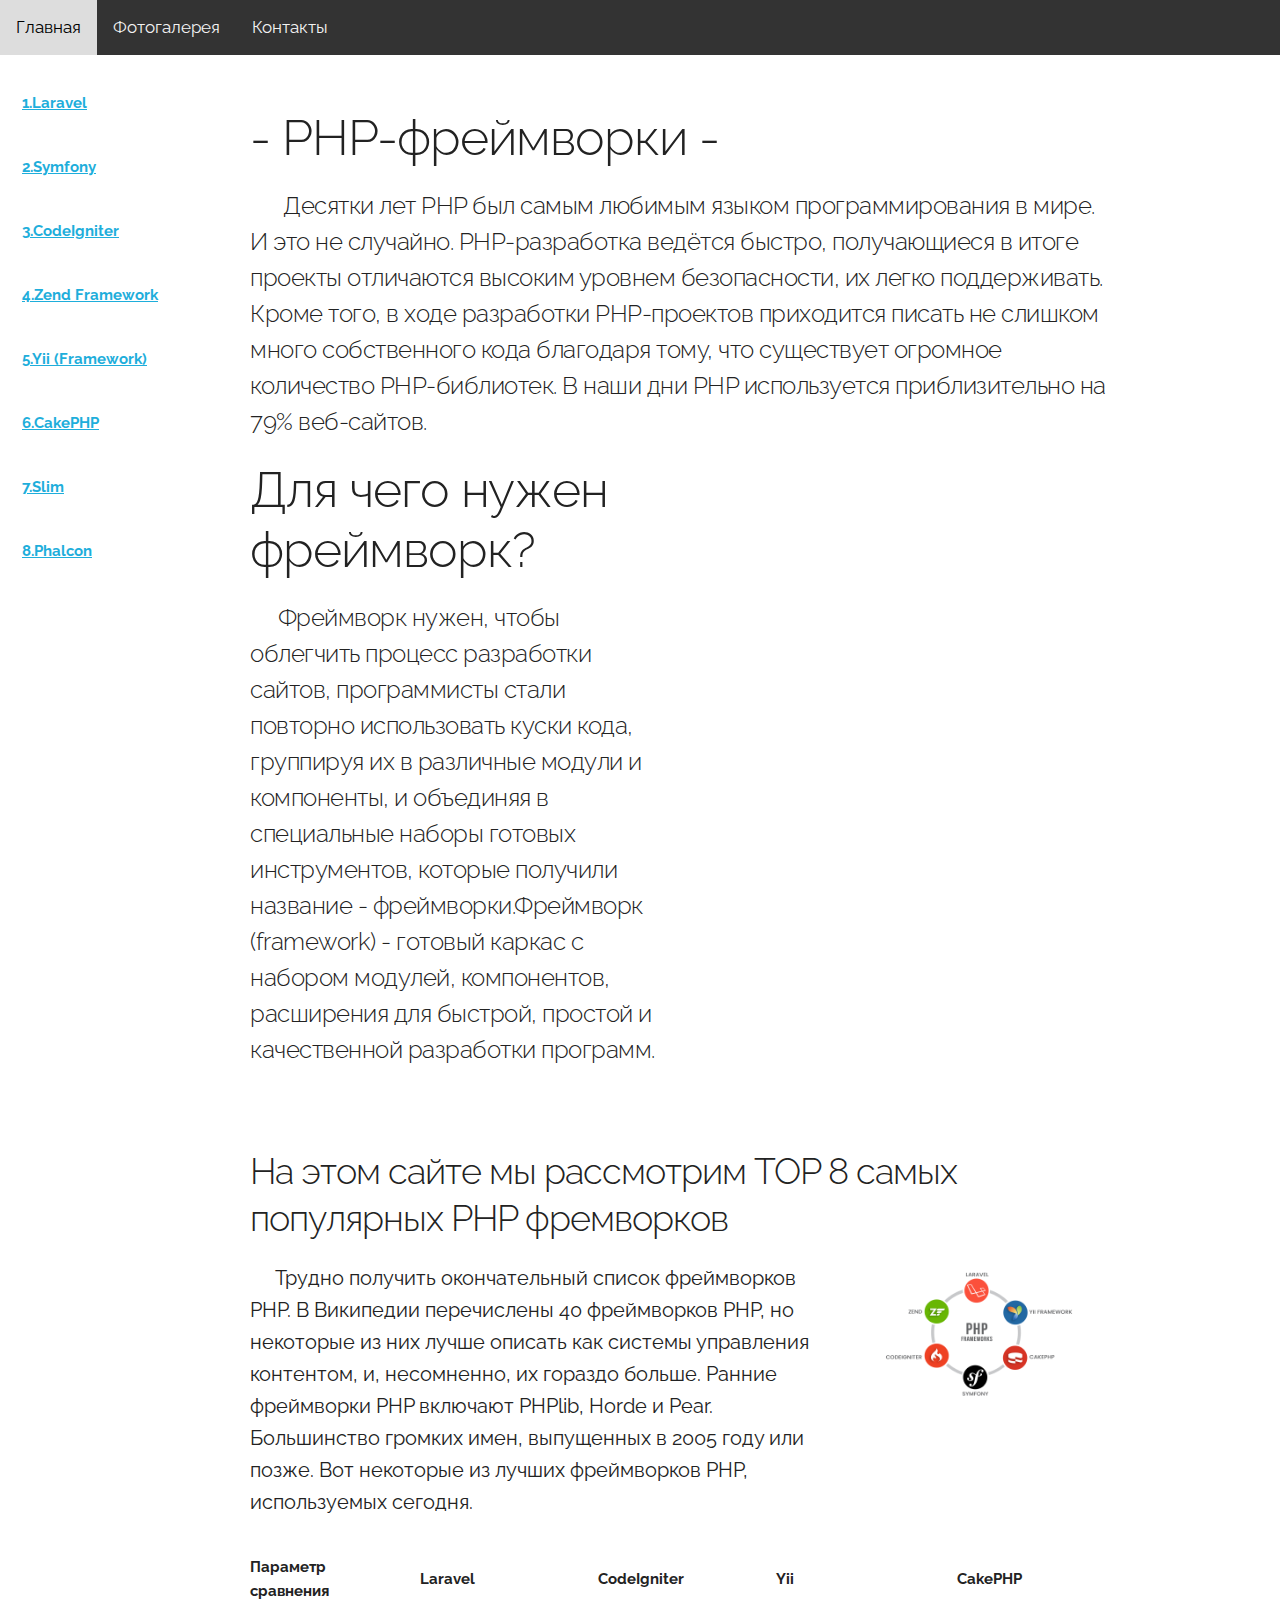
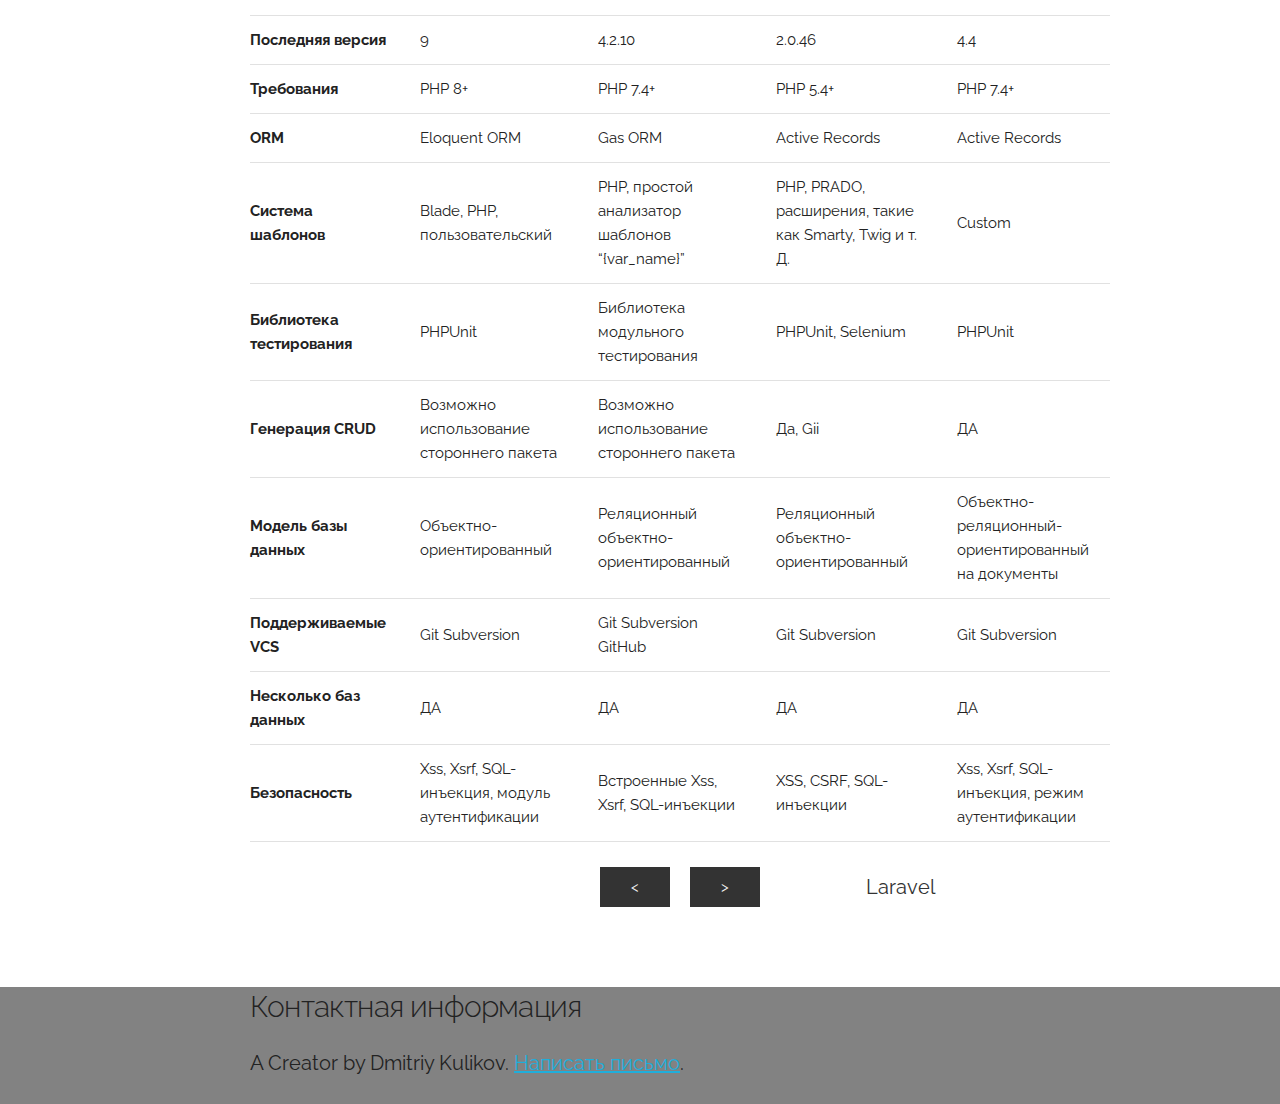
<file: index.html>
<!DOCTYPE html>
<html lang="ru">
<head>
  <meta charset="utf-8">
  <title> PHPframeworks</title>

  <!-- Mobile Specific Metas
  –––––––––––––––––––––––––––––––––––––––––––––––––– -->
  <meta name="viewport" content="width=device-width, initial-scale=1">

  <!-- FONT
  –––––––––––––––––––––––––––––––––––––––––––––––––– -->
  <link href="//fonts.googleapis.com/css?family=Raleway:400,300,600" rel="stylesheet" type="text/css">

  <!-- CSS
  –––––––––––––––––––––––––––––––––––––––––––––––––– -->
  <link rel="stylesheet" href="css/normalize.css">
  <link rel="stylesheet" href="css/skeleton.css">

  <!-- Favicon
  –––––––––––––––––––––––––––––––––––––––––––––––––– -->
  <link rel="icon" type="image/png" href="images/favicon.png">
  <script src="https://yastatic.net/share2/share.js" defer></script>

</head>
<body>

   <!-- сайдбар
  –––––––––––––––––––––––––––––––––––––––––––––––––– -->
<div id="sidedrawer" class="mui--no-user-select">
      <div id="sidedrawer-brand" class="mui--appbar-line-height">
      <span class="mui--text-title"></span>
      </div>
      <ul>
		<li><strong><a href="1Laravel.html">1.Laravel</a></strong></li>
        <li><strong><a href="2Symfony.html">2.Symfony</a></strong></li>
		<li><strong><a href="3CodeIgniter.html">3.CodeIgniter</a></strong></li>
		<li><strong><a href="4Zend Framework.html">4.Zend Framework</a></strong></li>
		<li><strong><a href="5Yii (Framework).html">5.Yii (Framework)</a></strong></li>
        <li><strong><a href="6CakePHP.html">6.CakePHP</a></strong></li>
        <li><strong><a href="7Slim.html">7.Slim</a></strong></li>
        <li><strong><a href="8Phalcon.html">8.Phalcon</a></strong></li>
      </ul>
    </div>
       
 
   <!-- Макет основной страницы
  –––––––––––––––––––––––––––––––––––––––––––––––––– -->
<header>
   <div class="navbar">
  <a href="index.html">Главная</a>
  <a href="Indexgal.html">Фотогалерея</a>
  <a href="Contacts.html">Контакты</a>
</div>
  <div class="container">
    <div class="row">
      <div class="twelve columns">
      </div>
    </div>
    <div class="row">    
      <div class="twelve columns">
        <br><br><h1>- PHP-фреймворки -</h1>
        <h5>&nbsp;&nbsp;&nbsp;&nbsp;&nbsp; Десятки лет PHP был самым любимым языком программирования в мире. И это не случайно. PHP-разработка ведётся быстро, получающиеся в итоге проекты отличаются высоким уровнем безопасности, их легко поддерживать. Кроме того, в ходе разработки PHP-проектов приходится писать не слишком много собственного кода благодаря тому, что существует огромное количество PHP-библиотек. В наши дни PHP используется приблизительно на 79% веб-сайтов.</h5>
      </div>
    </div>
   <section class="services">
      <div class="row">
        <div class="twelve columns">
        </div>
      </div>
      <div class="row">
        <div class="one-half column">
            <h1>Для чего нужен фреймворк?</h1>
            <span class="fa fa-picture-o"></span>
            <h5>&nbsp;&nbsp;&nbsp;&nbsp;&nbsp;Фреймворк нужен, чтобы облегчить процесс разработки сайтов, программисты стали повторно использовать куски кода, группируя их в различные модули и компоненты, и объединяя в специальные наборы готовых инструментов, которые получили название - фреймворки.Фреймворк (framework) - готовый каркас с набором модулей, компонентов, расширения для быстрой, простой и качественной разработки программ.</h5>
        </div>
        <div class="video-responsive">
          <iframe width="370" height="600" src="https://www.youtube.com/embed/pKB-rN-e9JM" title="Что такое фреймворк? Самые популярные языки программирования и фреймворки" frameborder="0" allow="accelerometer; autoplay; clipboard-write; encrypted-media; gyroscope; picture-in-picture; web-share" allowfullscreen></iframe>
        </div>
      </div><!--end of .row-->
    </section>
    </header>

<!--ABOUT-->
<section class="about">
  <div class="container">
    <div class="row">
      <div class="twelve columns">
        <h3>На этом сайте мы рассмотрим TOP 8 самых популярных PHP фремворков</h3>
      </div>
    </div><!--end of .row-->
    <div class="row bottom">
      <div class="two-thirds column">
        <p>&nbsp;&nbsp;&nbsp;&nbsp;&nbsp;Трудно получить окончательный список фреймворков PHP. В Википедии перечислены 40 фреймворков PHP, но некоторые из них лучше описать как системы управления контентом, и, несомненно, их гораздо больше. Ранние фреймворки PHP включают PHPlib, Horde и Pear. Большинство громких имен, выпущенных в 2005 году или позже. Вот некоторые из лучших фреймворков PHP, используемых сегодня.</p>
      </div>
      <div class="one-third column">
     <img class="aligncenter" src="images/3caf.png">
      </div>
    </div><!--end of .row-->
    <table>
  <thead>
    <tr>
      <th>Параметр сравнения</th>
	  <th>Laravel</th>
      <th>CodeIgniter</th>
	  <th>Yii</th>
	  <th>CakePHP</th>
    </tr>
  </thead>
  <tbody>
    <tr>
      <th data-label="Параметр сравнения">Последняя версия</th>
      <td data-label="Laravel">9</td>
	  <td data-label="CodeIgniter">4.2.10</td>
	  <td data-label="Yii">2.0.46</td>
	  <td data-label="CakePHP">4.4</td>
    </tr>
    <tr>
      <th data-label="Параметр сравнения">Требования</th>
      <td data-label="Laravel">PHP 8+</td>
	  <td data-label="CodeIgniter">PHP 7.4+</td>
	  <td data-label="Yii">PHP 5.4+</td>
	  <td data-label="CakePHP">PHP 7.4+</td>
    </tr>
	<tr>
      <th data-label="Параметр сравнения">ORM</th>
      <td data-label="Laravel">Eloquent ORM</td>
	  <td data-label="CodeIgniter">Gas ORM</td>
	  <td data-label="Yii">Active Records</td>
	  <td data-label="CakePHP">Active Records</td>
    </tr>
	<tr>
      <th data-label="Параметр сравнения">Система шаблонов</th>
      <td data-label="Laravel">Blade, PHP, пользовательский</td>
	  <td data-label="CodeIgniter">PHP, простой анализатор шаблонов “{var_name}”</td>
	  <td data-label="Yii">PHP, PRADO, расширения, такие как Smarty, Twig и т. Д.</td>
	  <td data-label="CakePHP">Custom</td>
    </tr>
	<tr>
      <th data-label="Параметр сравнения">Библиотека тестирования</th>
      <td data-label="Laravel">PHPUnit</td>
	  <td data-label="CodeIgniter">Библиотека модульного тестирования</td>
	  <td data-label="Yii">PHPUnit, Selenium</td>
	  <td data-label="CakePHP">PHPUnit</td>
    </tr>
	<tr>
      <th data-label="Параметр сравнения">Генерация CRUD</th>
      <td data-label="Laravel">Возможно использование стороннего пакета</td>
	  <td data-label="CodeIgniter">Возможно использование стороннего пакета</td>
	  <td data-label="Yii">Да, Gii</td>
	  <td data-label="CakePHP">ДА</td>
    </tr>
	<tr>
      <th data-label="Параметр сравнения">Модель базы данных</th>
      <td data-label="Laravel">Объектно-ориентированный</td>
	  <td data-label="CodeIgniter">Реляционный объектно-ориентированный</td>
	  <td data-label="Yii">Реляционный объектно-ориентированный</td>
	  <td data-label="CakePHP">Объектно-реляционный-ориентированный на документы</td>
    </tr>
    <tr>
      <th data-label="Параметр сравнения">Поддерживаемые VCS</th>
      <td data-label="Laravel">Git Subversion</td>
	  <td data-label="CodeIgniter">Git Subversion GitHub</td>
	  <td data-label="Yii">Git Subversion</td>
	  <td data-label="CakePHP">Git Subversion</td>
    </tr>
    <tr>
      <th data-label="Параметр сравнения">Несколько баз данных</th>
      <td data-label="Laravel">ДА</td>
	  <td data-label="CodeIgniter">ДА</td>
	  <td data-label="Yii">ДА</td>
	  <td data-label="CakePHP">ДА</td>
    </tr>
    <tr>
      <th data-label="Параметр сравнения">Безопасность</th>
      <td data-label="Laravel">Xss, Xsrf, SQL-инъекция, модуль аутентификации</td>
	  <td data-label="CodeIgniter">Встроенные Xss, Xsrf, SQL-инъекции</td>
	  <td data-label="Yii">XSS, CSRF, SQL-инъекции</td>
	  <td data-label="CakePHP">Xss, Xsrf, SQL-инъекция, режим аутентификации</td>
    </tr>
  </tbody>
</table>
<div class="pagenav">
  <p class="pagenav-text" href="#"></p>
  <a class="pagenav-item" href="#">&lt;</a>
  <a class="pagenav-item" href="1Laravel.html">&gt;</a>
  <p class="pagenav-text" href="#">Laravel</p>
</div>
  </div><!--end of .container-->
</section>


<!--CONTACT-->
<div class="contact">
  <div class="container">
    <div class="row">
      <div class="twelve columns">
        <h4>Контактная информация</h4>
      </div>
    </div><!--end of .row-->
    <div class="row">
      <div class="eleven.columns ">  
    <script src="https://yastatic.net/share2/share.js"></script>
<div class="ya-share2" data-curtain data-shape="round" data-services="vkontakte,odnoklassniki,telegram,viber,whatsapp,skype"></div>
      </div>
    </div><!--end of .row-->
    <div class="row">
      <div class="twelve columns">
        <p class="creator">A Creator by Dmitriy Kulikov. <a href="mailto:kulikov-dimka@mail.ru">Написать письмо</a>.</p>
      </div>
    </div><!--end of .row-->
  </div><!--end of .container-->
</div>
<!-- End Document
  –––––––––––––––––––––––––––––––––––––––––––––––––– -->
</body>
</html>
</file>
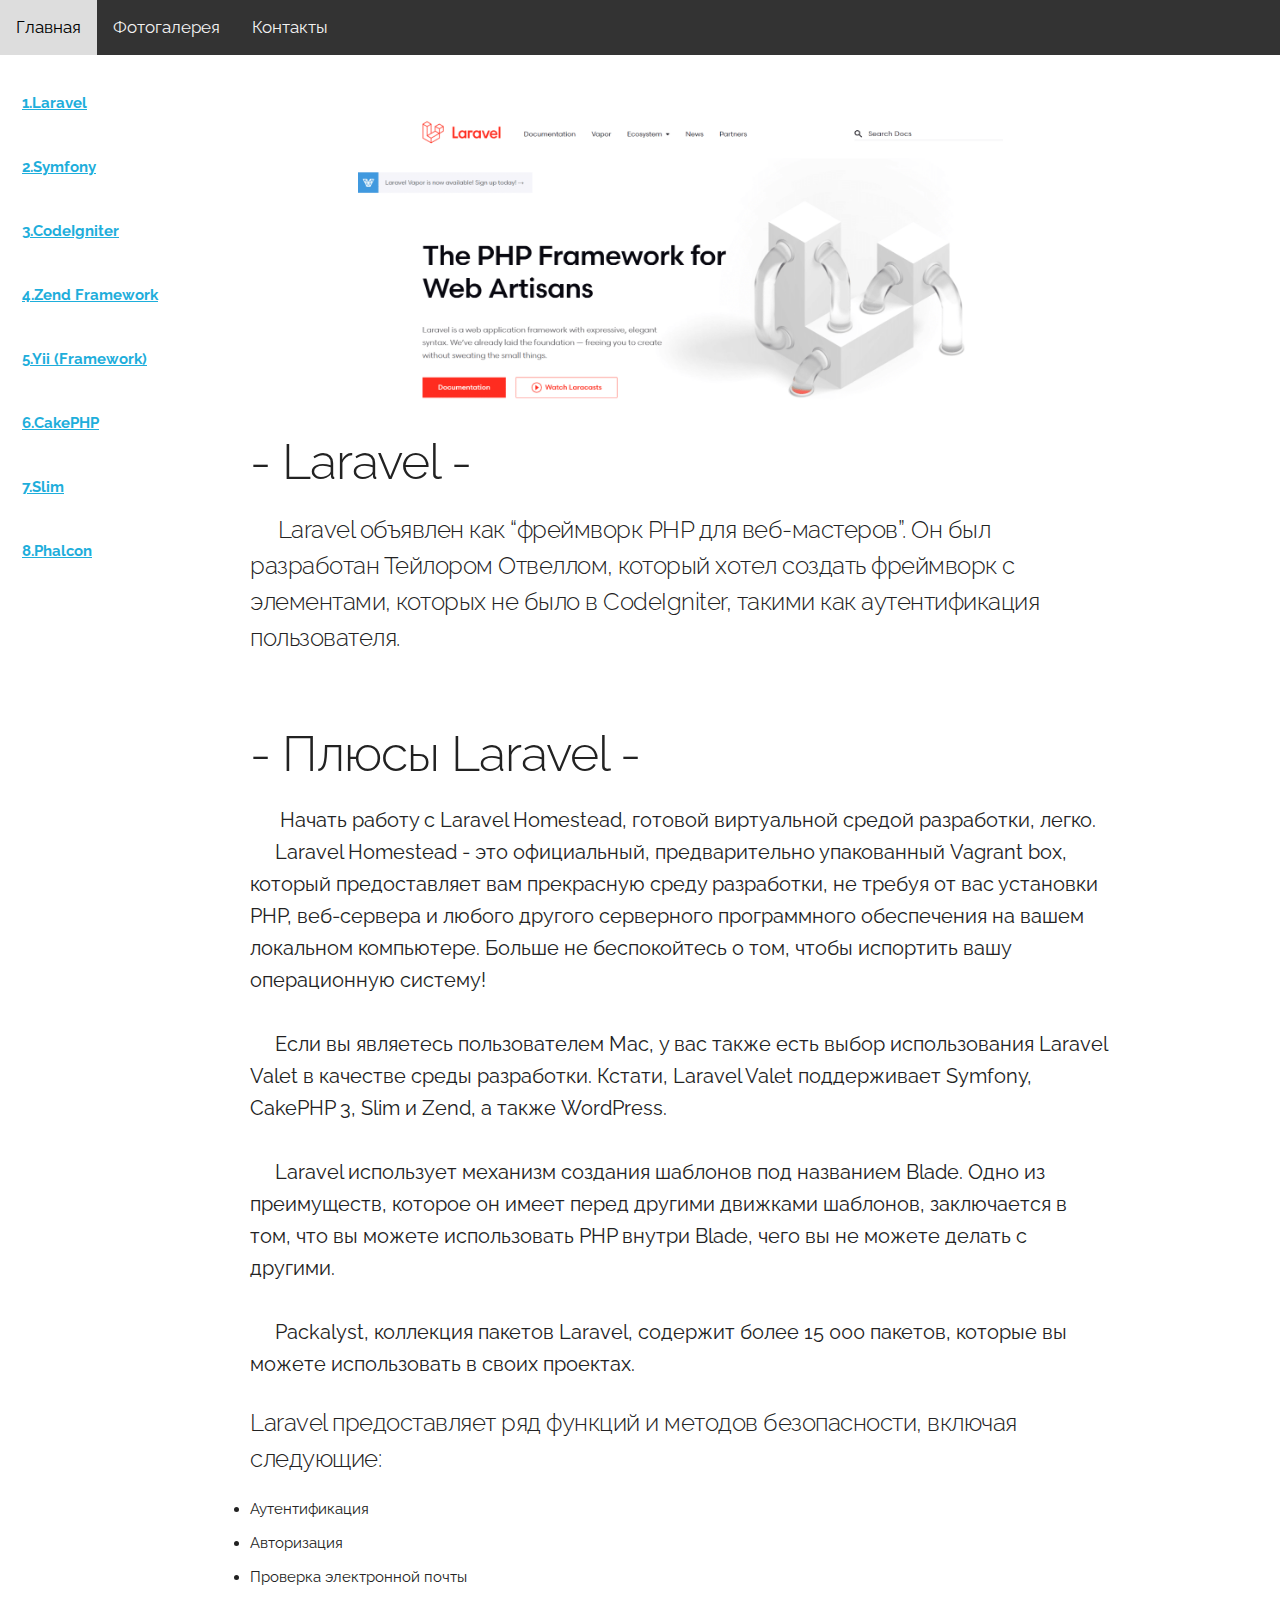
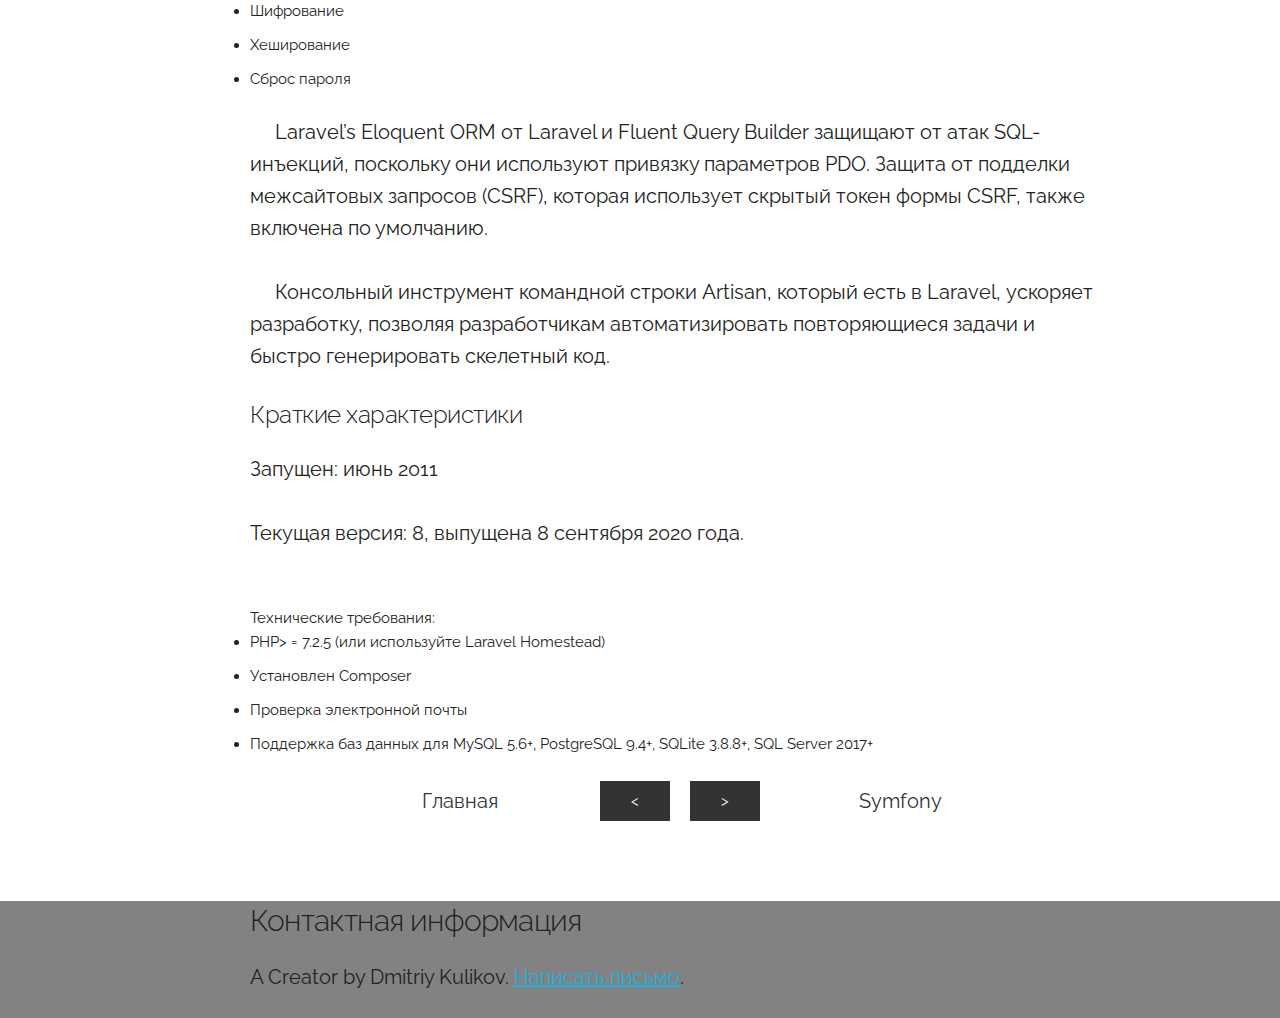
<file: 1Laravel.html>
<!DOCTYPE html>
<html lang="ru">
<head>
  <meta charset="utf-8">
  <title> PHPframeworks</title>

  <!-- Mobile Specific Metas
  –––––––––––––––––––––––––––––––––––––––––––––––––– -->
  <meta name="viewport" content="width=device-width, initial-scale=1">

  <!-- FONT
  –––––––––––––––––––––––––––––––––––––––––––––––––– -->
  <link href="//fonts.googleapis.com/css?family=Raleway:400,300,600" rel="stylesheet" type="text/css">

  <!-- CSS
  –––––––––––––––––––––––––––––––––––––––––––––––––– -->
  <link rel="stylesheet" href="css/normalize.css">
  <link rel="stylesheet" href="css/skeleton.css">

  <!-- Favicon
  –––––––––––––––––––––––––––––––––––––––––––––––––– -->
  <link rel="icon" type="image/png" href="images/favicon.png">
  <script src="https://yastatic.net/share2/share.js" defer></script>

</head>
<body>

   <!-- сайдбар
  –––––––––––––––––––––––––––––––––––––––––––––––––– -->
<div id="sidedrawer" class="mui--no-user-select">
      <div id="sidedrawer-brand" class="mui--appbar-line-height">
      <span class="mui--text-title"></span>
      </div>
      <ul>
		<li><strong><a href="1Laravel.html">1.Laravel</a></strong></li>
        <li><strong><a href="2Symfony.html">2.Symfony</a></strong></li>
		<li><strong><a href="3CodeIgniter.html">3.CodeIgniter</a></strong></li>
		<li><strong><a href="4Zend Framework.html">4.Zend Framework</a></strong></li>
		<li><strong><a href="5Yii (Framework).html">5.Yii (Framework)</a></strong></li>
        <li><strong><a href="6CakePHP.html">6.CakePHP</a></strong></li>
        <li><strong><a href="7Slim.html">7.Slim</a></strong></li>
        <li><strong><a href="8Phalcon.html">8.Phalcon</a></strong></li>
      </ul>
    </div>
       
 
   <!-- Макет основной страницы
  –––––––––––––––––––––––––––––––––––––––––––––––––– -->
<header>
   <div class="navbar">
  <a href="index.html">Главная</a>
  <a href="Indexgal.html">Фотогалерея</a>
  <a href="Contacts.html">Контакты</a>
</div>
    </header>
  <div class="container">
    <div class="row">
      <div class="twelve columns">
      </div>
    </div>
    <div class="row">    
      <div class="twelve columns">
        <br><br>
        <img class="aligncenter" src="images/laravel.png">
        <h1>- Laravel -</h1>
        <h5>&nbsp;&nbsp;&nbsp;&nbsp;&nbsp;Laravel объявлен как “фреймворк PHP для веб-мастеров”. Он был разработан Тейлором Отвеллом, который хотел создать фреймворк с элементами, которых не было в CodeIgniter, такими как аутентификация пользователя.</h5>
      </div>
    </div>  
        <br><br><h1>- Плюсы Laravel -</h1>
        <p>&nbsp;&nbsp;&nbsp;&nbsp;&nbsp; Начать работу с Laravel Homestead, готовой виртуальной средой разработки, легко.

&nbsp;&nbsp;&nbsp;&nbsp;&nbsp;Laravel Homestead - это официальный, предварительно упакованный Vagrant box, который предоставляет вам прекрасную среду разработки, не требуя от вас установки PHP, веб-сервера и любого другого серверного программного обеспечения на вашем локальном компьютере. Больше не беспокойтесь о том, чтобы испортить вашу операционную систему!
<br><br>
&nbsp;&nbsp;&nbsp;&nbsp;&nbsp;Если вы являетесь пользователем Mac, у вас также есть выбор использования Laravel Valet в качестве среды разработки. Кстати, Laravel Valet поддерживает Symfony, CakePHP 3, Slim и Zend, а также WordPress.
<br><br>
&nbsp;&nbsp;&nbsp;&nbsp;&nbsp;Laravel использует механизм создания шаблонов под названием Blade. Одно из преимуществ, которое он имеет перед другими движками шаблонов, заключается в том, что вы можете использовать PHP внутри Blade, чего вы не можете делать с другими.
<br><br>
&nbsp;&nbsp;&nbsp;&nbsp;&nbsp;Packalyst, коллекция пакетов Laravel, содержит более 15 000 пакетов, которые вы можете использовать в своих проектах.</p>
<h5>Laravel предоставляет ряд функций и методов безопасности, включая следующие:</h5>
        <ul>
          <li>Аутентификация</li>
          <li>Авторизация</li>
          <li>Проверка электронной почты</li>
           <li>Шифрование</li>
            <li>Хеширование</li>
            <li>Сброс пароля</li>
        </ul>
 <p>&nbsp;&nbsp;&nbsp;&nbsp;&nbsp;Laravel’s Eloquent ORM от Laravel и Fluent Query Builder защищают от атак SQL-инъекций, поскольку они используют привязку параметров PDO. Защита от подделки межсайтовых запросов (CSRF), которая использует скрытый токен формы CSRF, также включена по умолчанию.
<br><br> 
&nbsp;&nbsp;&nbsp;&nbsp;&nbsp;Консольный инструмент командной строки Artisan, который есть в Laravel, ускоряет разработку, позволяя разработчикам автоматизировать повторяющиеся задачи и быстро генерировать скелетный код.</p>
      <h5>Краткие характеристики</h5>
<p>Запущен: июнь 2011
<br><br>
Текущая версия: 8, выпущена 8 сентября 2020 года.
<br><br></p>
Технические требования:<ul>
          <li>PHP> = 7.2.5 (или используйте Laravel Homestead)</li>
          <li>Установлен Composer</li>
          <li>Проверка электронной почты</li>
           <li>Поддержка баз данных для MySQL 5.6+, PostgreSQL 9.4+, SQLite 3.8.8+, SQL Server 2017+</li>
                   </ul>
    <div class="pagenav">
  <p class="pagenav-text" href="#">Главная</p>
  <a class="pagenav-item" href="index.html">&lt;</a>
  <a class="pagenav-item" href="2Symfony.html">&gt;</a>
  <p class="pagenav-text" href="#">Symfony</p>
</div>
    </section>
    </div>

<!--CONTACT-->
<div class="contact">
  <div class="container">
    <div class="row">
      <div class="twelve columns">
        <h4>Контактная информация</h4>
      </div>
    </div><!--end of .row-->
    <div class="row">
      <div class="eleven.columns ">  
    <script src="https://yastatic.net/share2/share.js"></script>
<div class="ya-share2" data-curtain data-shape="round" data-services="vkontakte,odnoklassniki,telegram,viber,whatsapp,skype"></div>
      </div>
    </div><!--end of .row-->
    <div class="row">
      <div class="twelve columns">
        <p class="creator">A Creator by Dmitriy Kulikov. <a href="mailto:kulikov-dimka@mail.ru">Написать письмо</a>.</p>
      </div>
    </div><!--end of .row-->
  </div><!--end of .container-->
</div>
<!-- End Document
  –––––––––––––––––––––––––––––––––––––––––––––––––– -->
</body>
</html>
</file>
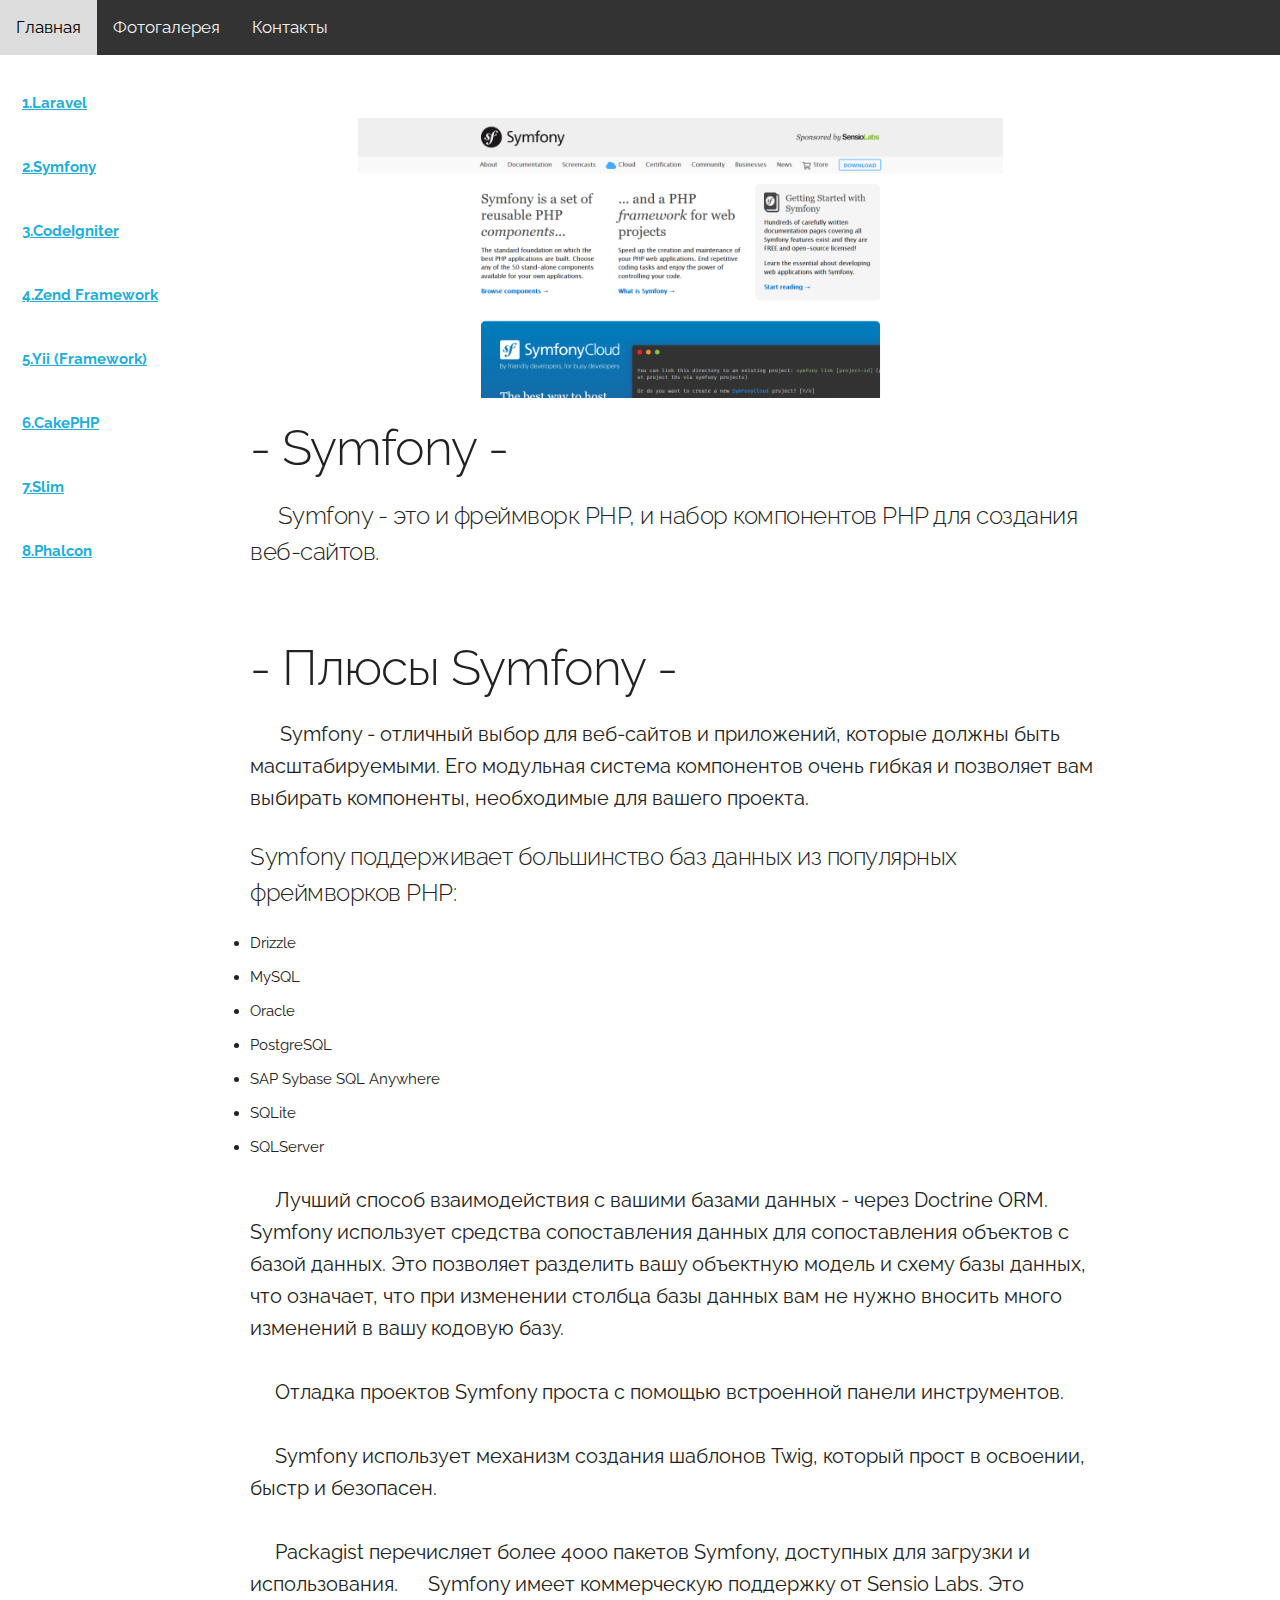
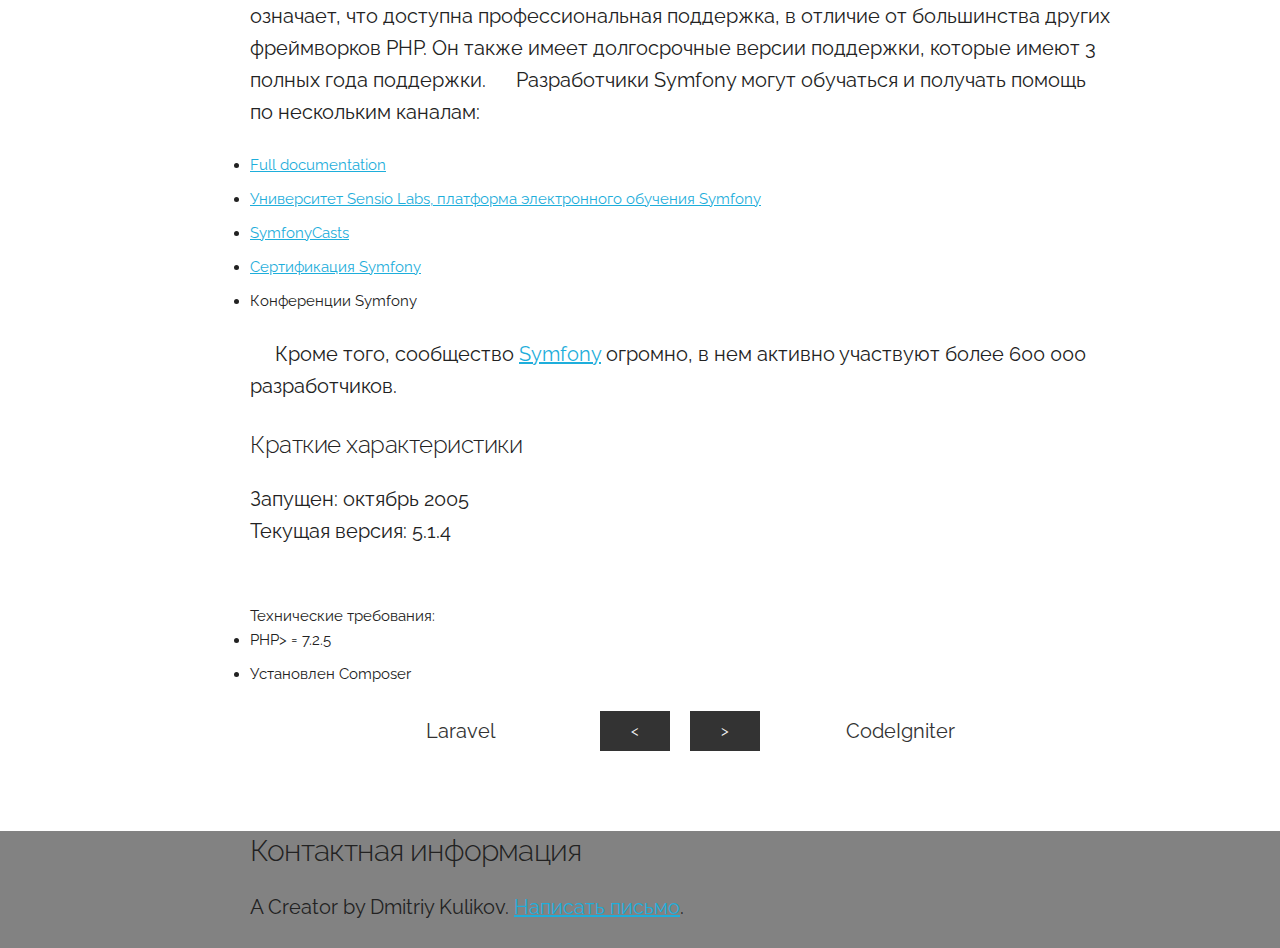
<file: 2Symfony.html>
<!DOCTYPE html>
<html lang="ru">
<head>
  <meta charset="utf-8">
  <title> PHPframeworks</title>

  <!-- Mobile Specific Metas
  –––––––––––––––––––––––––––––––––––––––––––––––––– -->
  <meta name="viewport" content="width=device-width, initial-scale=1">

  <!-- FONT
  –––––––––––––––––––––––––––––––––––––––––––––––––– -->
  <link href="//fonts.googleapis.com/css?family=Raleway:400,300,600" rel="stylesheet" type="text/css">

  <!-- CSS
  –––––––––––––––––––––––––––––––––––––––––––––––––– -->
  <link rel="stylesheet" href="css/normalize.css">
  <link rel="stylesheet" href="css/skeleton.css">

  <!-- Favicon
  –––––––––––––––––––––––––––––––––––––––––––––––––– -->
  <link rel="icon" type="image/png" href="images/favicon.png">
  <script src="https://yastatic.net/share2/share.js" defer></script>

</head>
<body>

   <!-- сайдбар
  –––––––––––––––––––––––––––––––––––––––––––––––––– -->
<div id="sidedrawer" class="mui--no-user-select">
      <div id="sidedrawer-brand" class="mui--appbar-line-height">
      <span class="mui--text-title"></span>
      </div>
      <ul>
		<li><strong><a href="1Laravel.html">1.Laravel</a></strong></li>
        <li><strong><a href="2Symfony.html">2.Symfony</a></strong></li>
		<li><strong><a href="3CodeIgniter.html">3.CodeIgniter</a></strong></li>
		<li><strong><a href="4Zend Framework.html">4.Zend Framework</a></strong></li>
	<li><strong><a href="5Yii (Framework).html">5.Yii (Framework)</a></strong></li>
        <li><strong><a href="6CakePHP.html">6.CakePHP</a></strong></li>
        <li><strong><a href="7Slim.html">7.Slim</a></strong></li>
        <li><strong><a href="8Phalcon.html">8.Phalcon</a></strong></li>
      </ul>
    </div>
       
 
   <!-- Макет основной страницы
  –––––––––––––––––––––––––––––––––––––––––––––––––– -->
<header>
   <div class="navbar">
  <a href="index.html">Главная</a>
  <a href="Indexgal.html">Фотогалерея</a>
  <a href="Contacts.html">Контакты</a>
</div>
    </header>
  <div class="container">
    <div class="row">
      <div class="twelve columns">
      </div>
    </div>
    <div class="row">    
      <div class="twelve columns">
        <br><br>
        <img class="aligncenter" src="images/symfony.png">
        <h1>- Symfony -</h1>
        <h5>&nbsp;&nbsp;&nbsp;&nbsp;&nbsp;Symfony - это и фреймворк PHP, и набор компонентов PHP для создания веб-сайтов.</h5>
      </div>
    </div>  
        <br><br><h1>- Плюсы Symfony -</h1>
        <p>&nbsp;&nbsp;&nbsp;&nbsp;&nbsp; Symfony - отличный выбор для веб-сайтов и приложений, которые должны быть масштабируемыми. Его модульная система компонентов очень гибкая и позволяет вам выбирать компоненты, необходимые для вашего проекта.</p>

      <h5>Symfony поддерживает большинство баз данных из популярных фреймворков PHP:</h5>
   <ul>
          <li>Drizzle</li>
          <li>MySQL</li>
          <li>Oracle</li>
           <li>PostgreSQL</li>
            <li>SAP Sybase SQL Anywhere</li>
            <li>SQLite</li>
            <li>SQLServer</li>
        </ul>

<p>&nbsp;&nbsp;&nbsp;&nbsp;&nbsp;Лучший способ взаимодействия с вашими базами данных - через Doctrine ORM. Symfony использует средства сопоставления данных для сопоставления объектов с базой данных. Это позволяет разделить вашу объектную модель и схему базы данных, что означает, что при изменении столбца базы данных вам не нужно вносить много изменений в вашу кодовую базу.
<br><br>
&nbsp;&nbsp;&nbsp;&nbsp;&nbsp;Отладка проектов Symfony проста с помощью встроенной панели инструментов.
<br><br>
&nbsp;&nbsp;&nbsp;&nbsp;&nbsp;Symfony использует механизм создания шаблонов Twig, который прост в освоении, быстр и безопасен.
<br><br>
&nbsp;&nbsp;&nbsp;&nbsp;&nbsp;Packagist перечисляет более 4000 пакетов Symfony, доступных для загрузки и использования.
&nbsp;&nbsp;&nbsp;&nbsp;&nbsp;Symfony имеет коммерческую поддержку от Sensio Labs. Это означает, что доступна профессиональная поддержка, в отличие от большинства других фреймворков PHP. Он также имеет долгосрочные версии поддержки, которые имеют 3 полных года поддержки.
&nbsp;&nbsp;&nbsp;&nbsp;&nbsp;Разработчики Symfony могут обучаться и получать помощь по нескольким каналам:</p>
  <ul>
        <li><a href="https://translated.turbopages.org/proxy_u/en-ru.ru.20601492-640a43e6-a32506d8-74722d776562/https/symfony.com/doc/current/index.html">Full documentation</a></li>
        <li><a href="https://translated.turbopages.org/proxy_u/en-ru.ru.20601492-640a43e6-a32506d8-74722d776562/https/university.sensiolabs.com/">Университет Sensio Labs, платформа электронного обучения Symfony</a></li>
        <li><a href="https://translated.turbopages.org/proxy_u/en-ru.ru.20601492-640a43e6-a32506d8-74722d776562/https/symfonycasts.com/">SymfonyCasts</a></li>
        <li><a href="https://translated.turbopages.org/proxy_u/en-ru.ru.20601492-640a43e6-a32506d8-74722d776562/https/certification.symfony.com/">Сертификация Symfony</a></li>
      <li>Конференции Symfony</li>
  </ul>
      <p>&nbsp;&nbsp;&nbsp;&nbsp;&nbsp;Кроме того, сообщество <a href="https://translated.turbopages.org/proxy_u/en-ru.ru.20601492-640a43e6-a32506d8-74722d776562/https/symfony.com/community">Symfony</a> огромно, в нем активно участвуют более 600 000 разработчиков.</p>
      <h5>Краткие характеристики</h5>
<p>Запущен: октябрь 2005
<br>
Текущая версия: 5.1.4
<br><br></p>
Технические требования:<ul>
          <li>PHP> = 7.2.5</li>
      <li>Установлен Composer</li>
                   </ul>
   <div class="pagenav">
  <p class="pagenav-text" href="#">Laravel</p>
  <a class="pagenav-item" href="1Laravel.html">&lt;</a>
  <a class="pagenav-item" href="3CodeIgniter.html">&gt;</a>
  <p class="pagenav-text" href="#">CodeIgniter</p>
</div>
    </div>

<!--CONTACT-->
<div class="contact">
  <div class="container">
    <div class="row">
      <div class="twelve columns">
        <h4>Контактная информация</h4>
      </div>
    </div><!--end of .row-->
    <div class="row">
      <div class="eleven.columns ">  
    <script src="https://yastatic.net/share2/share.js"></script>
<div class="ya-share2" data-curtain data-shape="round" data-services="vkontakte,odnoklassniki,telegram,viber,whatsapp,skype"></div>
      </div>
    </div><!--end of .row-->
    <div class="row">
      <div class="twelve columns">
        <p class="creator">A Creator by Dmitriy Kulikov. <a href="mailto:kulikov-dimka@mail.ru">Написать письмо</a>.</p>
      </div>
    </div><!--end of .row-->
  </div><!--end of .container-->
</div>
<!-- End Document
  –––––––––––––––––––––––––––––––––––––––––––––––––– -->
</body>
</html>
</file>
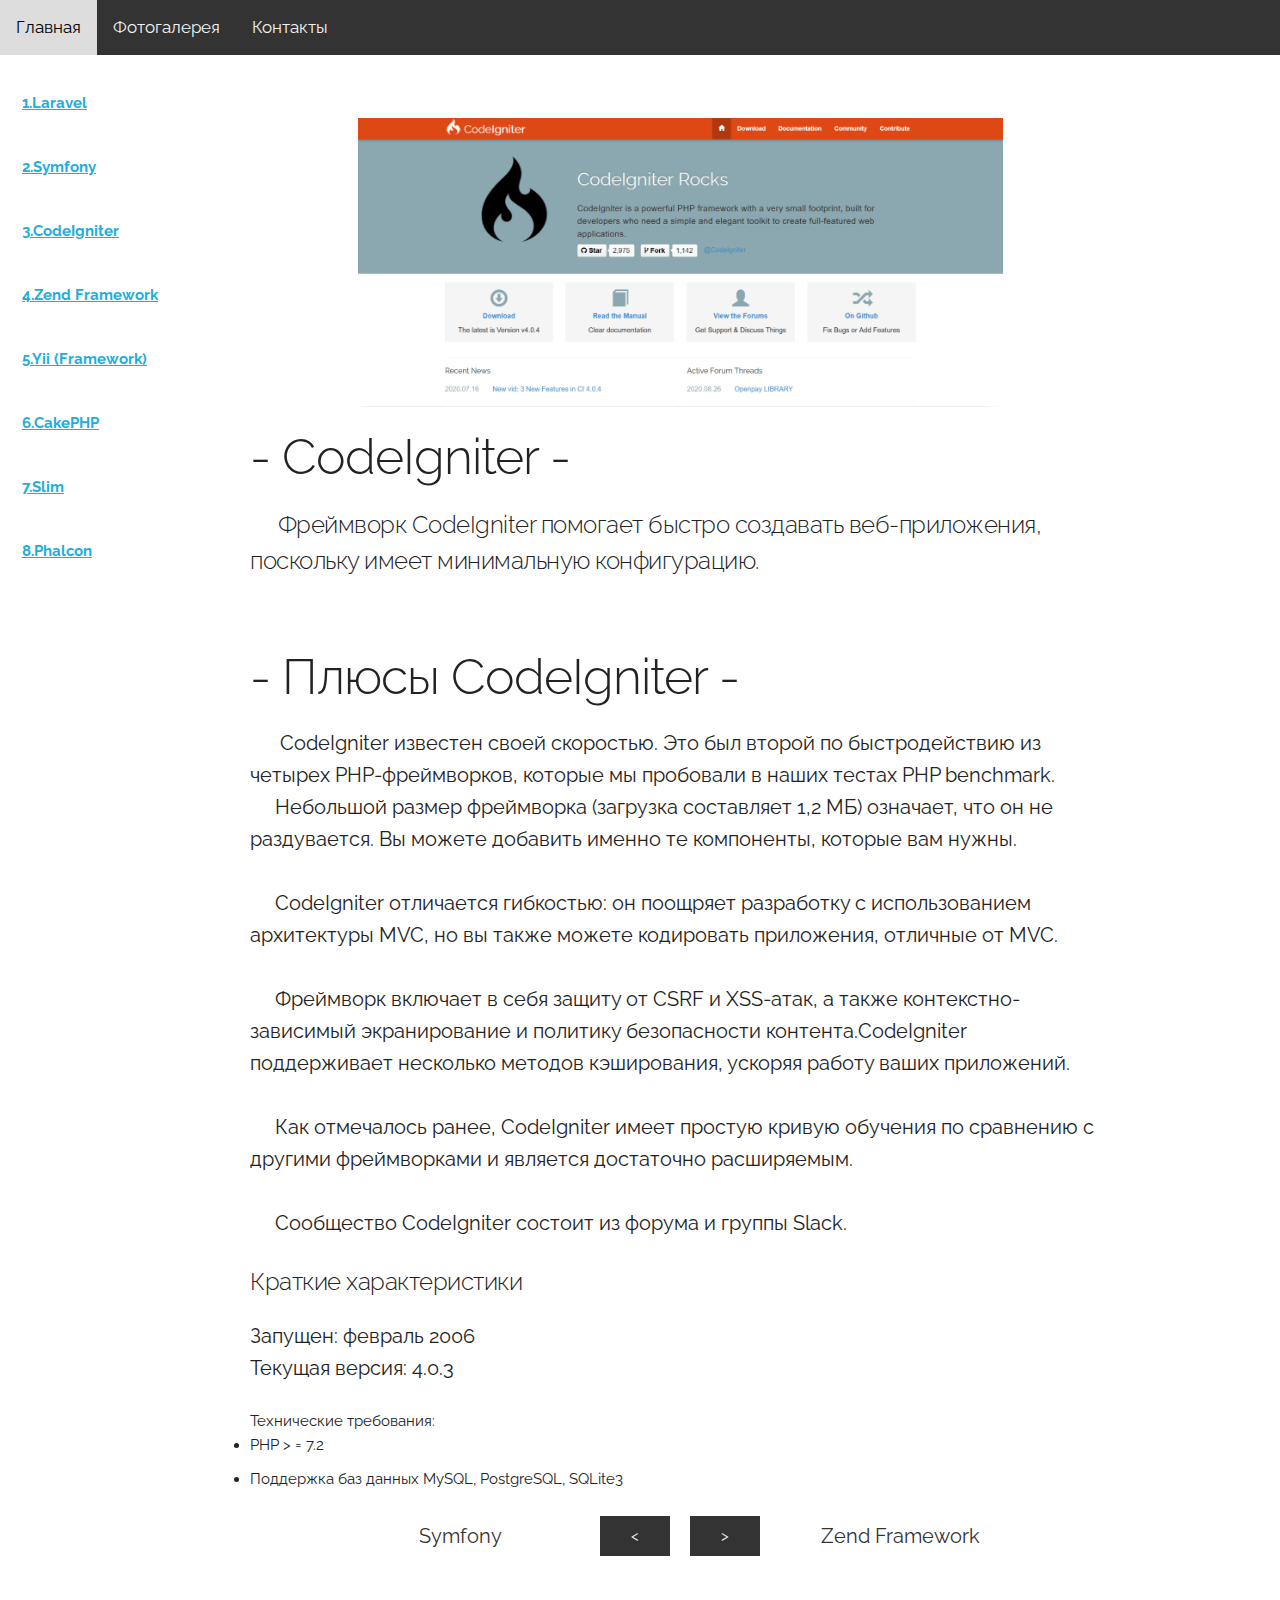
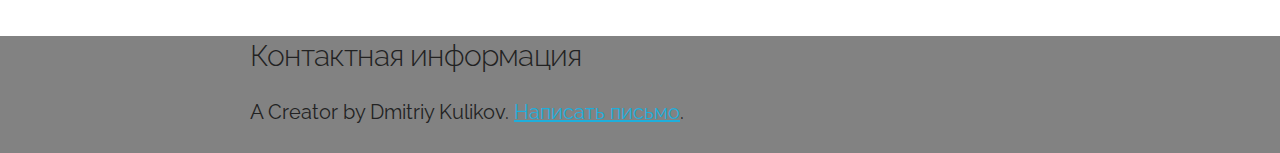
<file: 3CodeIgniter.html>
<!DOCTYPE html>
<html lang="ru">
<head>
  <meta charset="utf-8">
  <title> PHPframeworks</title>

  <!-- Mobile Specific Metas
  –––––––––––––––––––––––––––––––––––––––––––––––––– -->
  <meta name="viewport" content="width=device-width, initial-scale=1">

  <!-- FONT
  –––––––––––––––––––––––––––––––––––––––––––––––––– -->
  <link href="//fonts.googleapis.com/css?family=Raleway:400,300,600" rel="stylesheet" type="text/css">

  <!-- CSS
  –––––––––––––––––––––––––––––––––––––––––––––––––– -->
  <link rel="stylesheet" href="css/normalize.css">
  <link rel="stylesheet" href="css/skeleton.css">

  <!-- Favicon
  –––––––––––––––––––––––––––––––––––––––––––––––––– -->
  <link rel="icon" type="image/png" href="images/favicon.png">
  <script src="https://yastatic.net/share2/share.js" defer></script>

</head>
<body>

   <!-- сайдбар
  –––––––––––––––––––––––––––––––––––––––––––––––––– -->
<div id="sidedrawer" class="mui--no-user-select">
      <div id="sidedrawer-brand" class="mui--appbar-line-height">
      <span class="mui--text-title"></span>
      </div>
      <ul>
		<li><strong><a href="1Laravel.html">1.Laravel</a></strong></li>
        <li><strong><a href="2Symfony.html">2.Symfony</a></strong></li>
		<li><strong><a href="3CodeIgniter.html">3.CodeIgniter</a></strong></li>
		<li><strong><a href="4Zend Framework.html">4.Zend Framework</a></strong></li>
		<li><strong><a href="5Yii (Framework).html">5.Yii (Framework)</a></strong></li>
        <li><strong><a href="6CakePHP.html">6.CakePHP</a></strong></li>
        <li><strong><a href="7Slim.html">7.Slim</a></strong></li>
        <li><strong><a href="8Phalcon.html">8.Phalcon</a></strong></li>
      </ul>
    </div>
       
 
   <!-- Макет основной страницы
  –––––––––––––––––––––––––––––––––––––––––––––––––– -->
<header>
   <div class="navbar">
  <a href="index.html">Главная</a>
  <a href="Indexgal.html">Фотогалерея</a>
  <a href="Contacts.html">Контакты</a>
</div>
    </header>
  <div class="container">
    <div class="row">
      <div class="twelve columns">
      </div>
    </div>
    <div class="row">    
      <div class="twelve columns">
        <br><br>
        <img class="aligncenter" src="images/codeigniter.png">
        <h1>- CodeIgniter -</h1>
        <h5>&nbsp;&nbsp;&nbsp;&nbsp;&nbsp;Фреймворк CodeIgniter помогает быстро создавать веб-приложения, поскольку имеет минимальную конфигурацию.</h5>
      </div>
    </div>  
        <br><br><h1>- Плюсы CodeIgniter -</h1>
        <p>&nbsp;&nbsp;&nbsp;&nbsp;&nbsp; CodeIgniter известен своей скоростью. Это был второй по быстродействию из четырех PHP-фреймворков, которые мы пробовали в наших тестах PHP benchmark.

&nbsp;&nbsp;&nbsp;&nbsp;&nbsp;Небольшой размер фреймворка (загрузка составляет 1,2 МБ) означает, что он не раздувается. Вы можете добавить именно те компоненты, которые вам нужны.
<br><br>
&nbsp;&nbsp;&nbsp;&nbsp;&nbsp;CodeIgniter отличается гибкостью: он поощряет разработку с использованием архитектуры MVC, но вы также можете кодировать приложения, отличные от MVC.
<br><br>
&nbsp;&nbsp;&nbsp;&nbsp;&nbsp;Фреймворк включает в себя защиту от CSRF и XSS-атак, а также контекстно-зависимый экранирование и политику безопасности контента.CodeIgniter поддерживает несколько методов кэширования, ускоряя работу ваших приложений.
<br><br>
&nbsp;&nbsp;&nbsp;&nbsp;&nbsp;Как отмечалось ранее, CodeIgniter имеет простую кривую обучения по сравнению с другими фреймворками и является достаточно расширяемым.
<br><br>
            &nbsp;&nbsp;&nbsp;&nbsp;&nbsp;Сообщество CodeIgniter состоит из форума и группы Slack. </p>

<!--
&nbsp;&nbsp;&nbsp;&nbsp;&nbsp;Laravel Homestead - это официальный, предварительно упакованный Vagrant box, который предоставляет вам прекрасную среду разработки, не требуя от вас установки PHP, веб-сервера и любого другого серверного программного обеспечения на вашем локальном компьютере. Больше не беспокойтесь о том, чтобы испортить вашу операционную систему!
<br><br>
&nbsp;&nbsp;&nbsp;&nbsp;&nbsp;Если вы являетесь пользователем Mac, у вас также есть выбор использования Laravel Valet в качестве среды разработки. Кстати, Laravel Valet поддерживает Symfony, CakePHP 3, Slim и Zend, а также WordPress.
<br><br>
&nbsp;&nbsp;&nbsp;&nbsp;&nbsp;Laravel использует механизм создания шаблонов под названием Blade. Одно из преимуществ, которое он имеет перед другими движками шаблонов, заключается в том, что вы можете использовать PHP внутри Blade, чего вы не можете делать с другими.
<br><br>
&nbsp;&nbsp;&nbsp;&nbsp;&nbsp;Packalyst, коллекция пакетов Laravel, содержит более 15 000 пакетов, которые вы можете использовать в своих проектах.</p>
-->
<h5>Краткие характеристики</h5>
<p>Запущен: февраль 2006
<br>
Текущая версия: 4.0.3
<br></p>
Технические требования:<ul>
          <li>PHP > = 7.2</li>
      <li>Поддержка баз данных MySQL, PostgreSQL, SQLite3</li>
                   </ul>
<div class="pagenav">
  <p class="pagenav-text" href="#">Symfony</p>
  <a class="pagenav-item" href="2Symfony.html">&lt;</a>
  <a class="pagenav-item" href="4Zend%20Framework.html">&gt;</a>
  <p class="pagenav-text" href="#">Zend Framework</p>
</div>
</div>

<!--CONTACT-->
<div class="contact">
  <div class="container">
    <div class="row">
      <div class="twelve columns">
        <h4>Контактная информация</h4>
      </div>
    </div><!--end of .row-->
    <div class="row">
      <div class="eleven.columns ">  
    <script src="https://yastatic.net/share2/share.js"></script>
<div class="ya-share2" data-curtain data-shape="round" data-services="vkontakte,odnoklassniki,telegram,viber,whatsapp,skype"></div>
      </div>
    </div><!--end of .row-->
    <div class="row">
      <div class="twelve columns">
        <p class="creator">A Creator by Dmitriy Kulikov. <a href="mailto:kulikov-dimka@mail.ru">Написать письмо</a>.</p>
      </div>
    </div><!--end of .row-->
  </div><!--end of .container-->
</div>
<!-- End Document
  –––––––––––––––––––––––––––––––––––––––––––––––––– -->
</body>
</html>
</file>
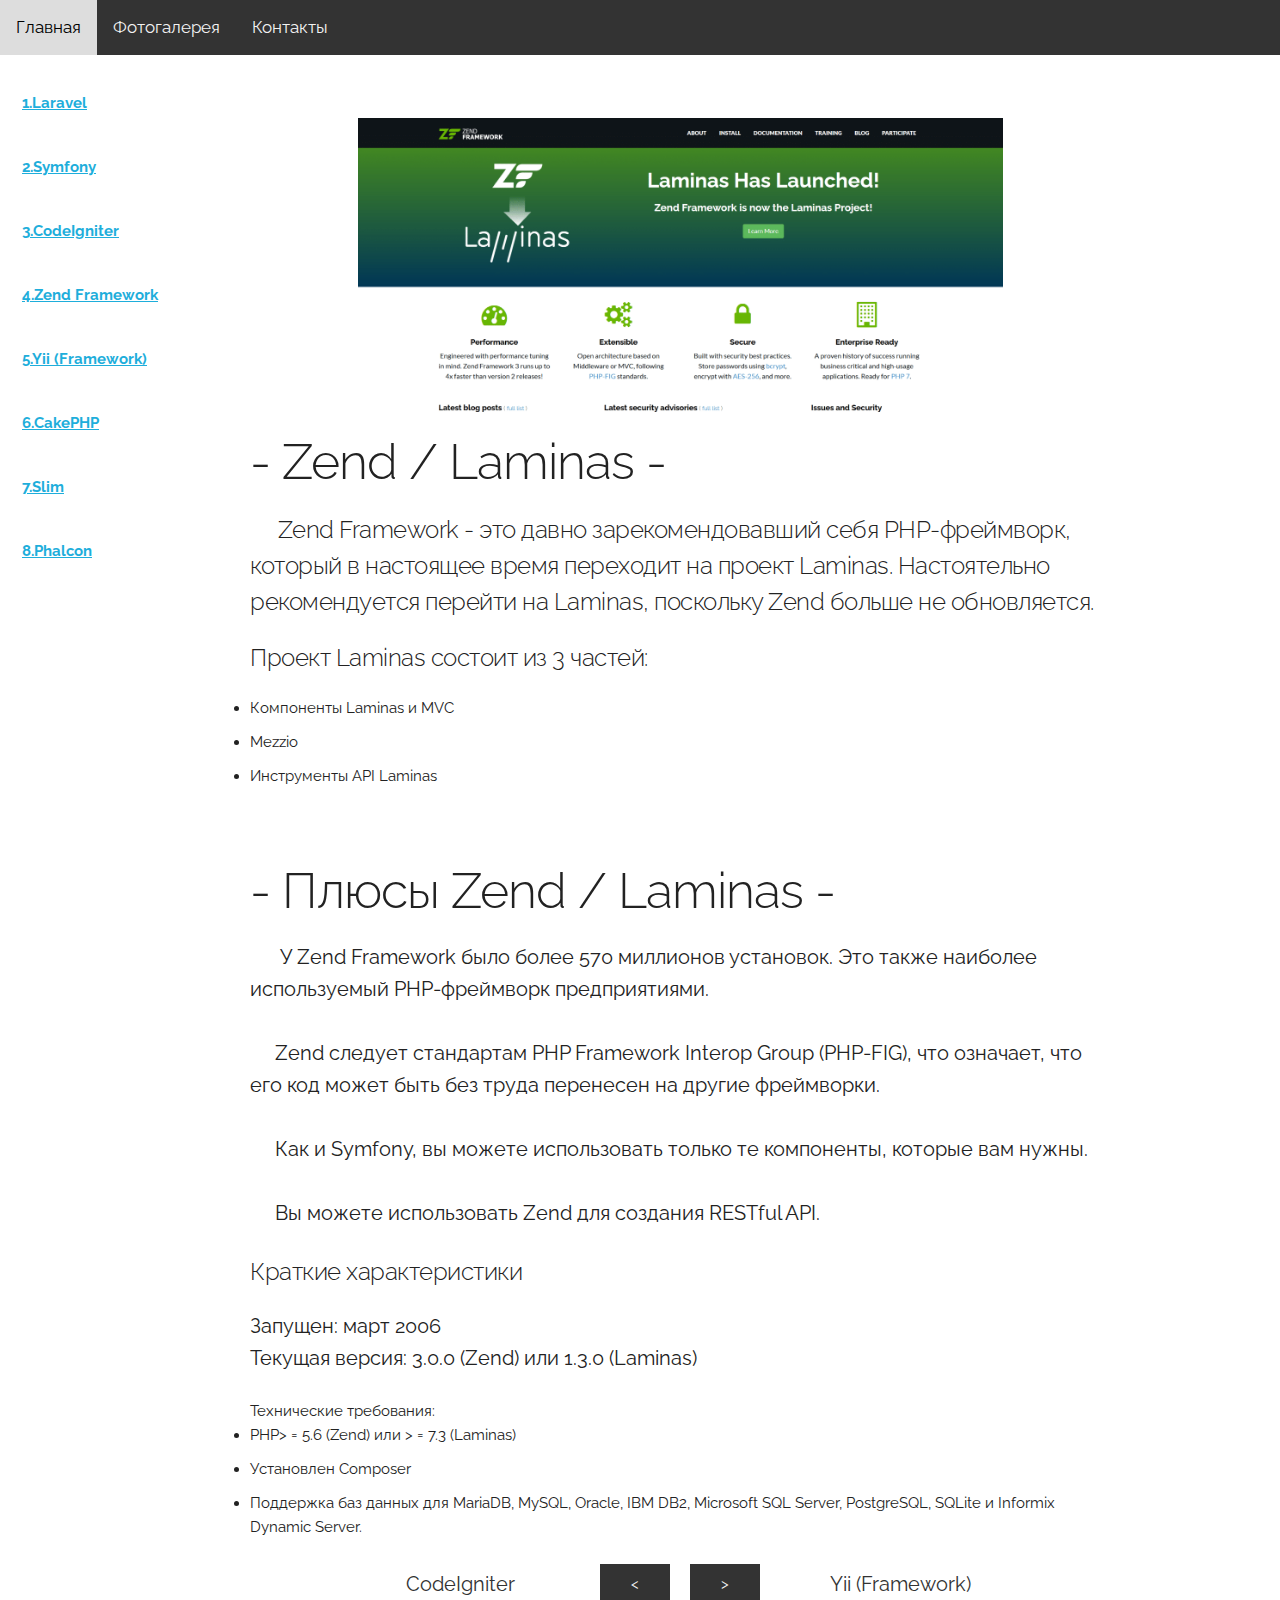
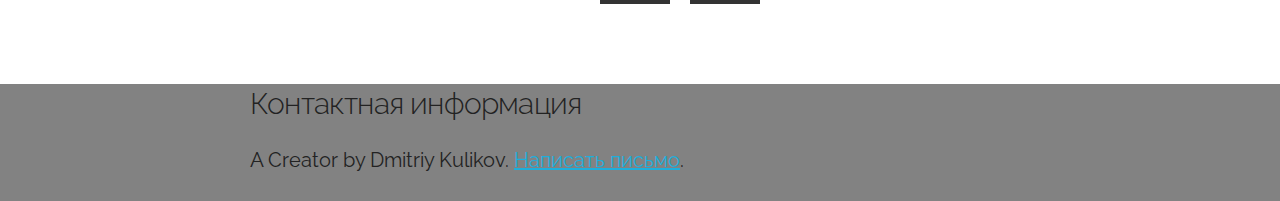
<file: 4Zend Framework.html>
<!DOCTYPE html>
<html lang="ru">
<head>
  <meta charset="utf-8">
  <title> PHPframeworks</title>

  <!-- Mobile Specific Metas
  –––––––––––––––––––––––––––––––––––––––––––––––––– -->
  <meta name="viewport" content="width=device-width, initial-scale=1">

  <!-- FONT
  –––––––––––––––––––––––––––––––––––––––––––––––––– -->
  <link href="//fonts.googleapis.com/css?family=Raleway:400,300,600" rel="stylesheet" type="text/css">

  <!-- CSS
  –––––––––––––––––––––––––––––––––––––––––––––––––– -->
  <link rel="stylesheet" href="css/normalize.css">
  <link rel="stylesheet" href="css/skeleton.css">

  <!-- Favicon
  –––––––––––––––––––––––––––––––––––––––––––––––––– -->
  <link rel="icon" type="image/png" href="images/favicon.png">
  <script src="https://yastatic.net/share2/share.js" defer></script>

</head>
<body>

   <!-- сайдбар
  –––––––––––––––––––––––––––––––––––––––––––––––––– -->
<div id="sidedrawer" class="mui--no-user-select">
      <div id="sidedrawer-brand" class="mui--appbar-line-height">
      <span class="mui--text-title"></span>
      </div>
      <ul>
		<li><strong><a href="1Laravel.html">1.Laravel</a></strong></li>
        <li><strong><a href="2Symfony.html">2.Symfony</a></strong></li>
		<li><strong><a href="3CodeIgniter.html">3.CodeIgniter</a></strong></li>
		<li><strong><a href="4Zend Framework.html">4.Zend Framework</a></strong></li>
		<li><strong><a href="5Yii (Framework).html">5.Yii (Framework)</a></strong></li>
        <li><strong><a href="6CakePHP.html">6.CakePHP</a></strong></li>
        <li><strong><a href="7Slim.html">7.Slim</a></strong></li>
        <li><strong><a href="8Phalcon.html">8.Phalcon</a></strong></li>
      </ul>
    </div>
       
 
   <!-- Макет основной страницы
  –––––––––––––––––––––––––––––––––––––––––––––––––– -->
<header>
   <div class="navbar">
  <a href="index.html">Главная</a>
  <a href="Indexgal.html">Фотогалерея</a>
  <a href="Contacts.html">Контакты</a>
</div>
    </header>
  <div class="container">
    <div class="row">
      <div class="twelve columns">
      </div>
    </div>
    <div class="row">    
      <div class="twelve columns">
        <br><br>
        <img class="aligncenter" src="images/zend.png">
        <h1>- Zend / Laminas -</h1>
        <h5>&nbsp;&nbsp;&nbsp;&nbsp;&nbsp;Zend Framework - это давно зарекомендовавший себя PHP-фреймворк, который в настоящее время переходит на проект Laminas. Настоятельно рекомендуется перейти на Laminas, поскольку Zend больше не обновляется.</h5>
        <h5>Проект Laminas состоит из 3 частей:</h5>
         <ul>
          <li>Компоненты Laminas и MVC</li>
      <li>Mezzio</li>
                  <li>Инструменты API Laminas</li>
                   </ul>
      </div>
    </div>  
        <br><br><h1>- Плюсы Zend / Laminas -</h1>
        <p>&nbsp;&nbsp;&nbsp;&nbsp;&nbsp; У Zend Framework было более 570 миллионов установок. Это также наиболее используемый PHP-фреймворк предприятиями.
<br><br>
&nbsp;&nbsp;&nbsp;&nbsp;&nbsp;Zend следует стандартам PHP Framework Interop Group (PHP-FIG), что означает, что его код может быть без труда перенесен на другие фреймворки.
<br><br>
&nbsp;&nbsp;&nbsp;&nbsp;&nbsp;Как и Symfony, вы можете использовать только те компоненты, которые вам нужны.
<br><br>
&nbsp;&nbsp;&nbsp;&nbsp;&nbsp;Вы можете использовать Zend для создания RESTful API.

<!--
&nbsp;&nbsp;&nbsp;&nbsp;&nbsp;Laravel Homestead - это официальный, предварительно упакованный Vagrant box, который предоставляет вам прекрасную среду разработки, не требуя от вас установки PHP, веб-сервера и любого другого серверного программного обеспечения на вашем локальном компьютере. Больше не беспокойтесь о том, чтобы испортить вашу операционную систему!
<br><br>
&nbsp;&nbsp;&nbsp;&nbsp;&nbsp;Если вы являетесь пользователем Mac, у вас также есть выбор использования Laravel Valet в качестве среды разработки. Кстати, Laravel Valet поддерживает Symfony, CakePHP 3, Slim и Zend, а также WordPress.
<br><br>
&nbsp;&nbsp;&nbsp;&nbsp;&nbsp;Laravel использует механизм создания шаблонов под названием Blade. Одно из преимуществ, которое он имеет перед другими движками шаблонов, заключается в том, что вы можете использовать PHP внутри Blade, чего вы не можете делать с другими.
<br><br>
&nbsp;&nbsp;&nbsp;&nbsp;&nbsp;Packalyst, коллекция пакетов Laravel, содержит более 15 000 пакетов, которые вы можете использовать в своих проектах.</p>
-->
<h5>Краткие характеристики</h5>
<p>Запущен: март 2006
<br>
Текущая версия: 3.0.0 (Zend) или 1.3.0 (Laminas)
<br></p>
Технические требования:<ul>
          <li>PHP> = 5.6 (Zend) или > = 7.3 (Laminas)</li>
      <li>Установлен Composer</li>
                  <li>Поддержка баз данных для MariaDB, MySQL, Oracle, IBM DB2, Microsoft SQL Server, PostgreSQL, SQLite и Informix Dynamic Server.</li>
                   </ul>
<div class="pagenav">
  <p class="pagenav-text" href="#">CodeIgniter</p>
  <a class="pagenav-item" href="3CodeIgniter.html">&lt;</a>
  <a class="pagenav-item" href="5Yii%20(Framework).html">&gt;</a>
  <p class="pagenav-text" href="#">Yii (Framework)</p>
</div>
</div>

<!--CONTACT-->
<div class="contact">
  <div class="container">
    <div class="row">
      <div class="twelve columns">
        <h4>Контактная информация</h4>
      </div>
    </div><!--end of .row-->
    <div class="row">
      <div class="eleven.columns ">  
    <script src="https://yastatic.net/share2/share.js"></script>
<div class="ya-share2" data-curtain data-shape="round" data-services="vkontakte,odnoklassniki,telegram,viber,whatsapp,skype"></div>
      </div>
    </div><!--end of .row-->
    <div class="row">
      <div class="twelve columns">
        <p class="creator">A Creator by Dmitriy Kulikov. <a href="mailto:kulikov-dimka@mail.ru">Написать письмо</a>.</p>
      </div>
    </div><!--end of .row-->
  </div><!--end of .container-->
</div>
<!-- End Document
  –––––––––––––––––––––––––––––––––––––––––––––––––– -->
</body>
</html>
</file>
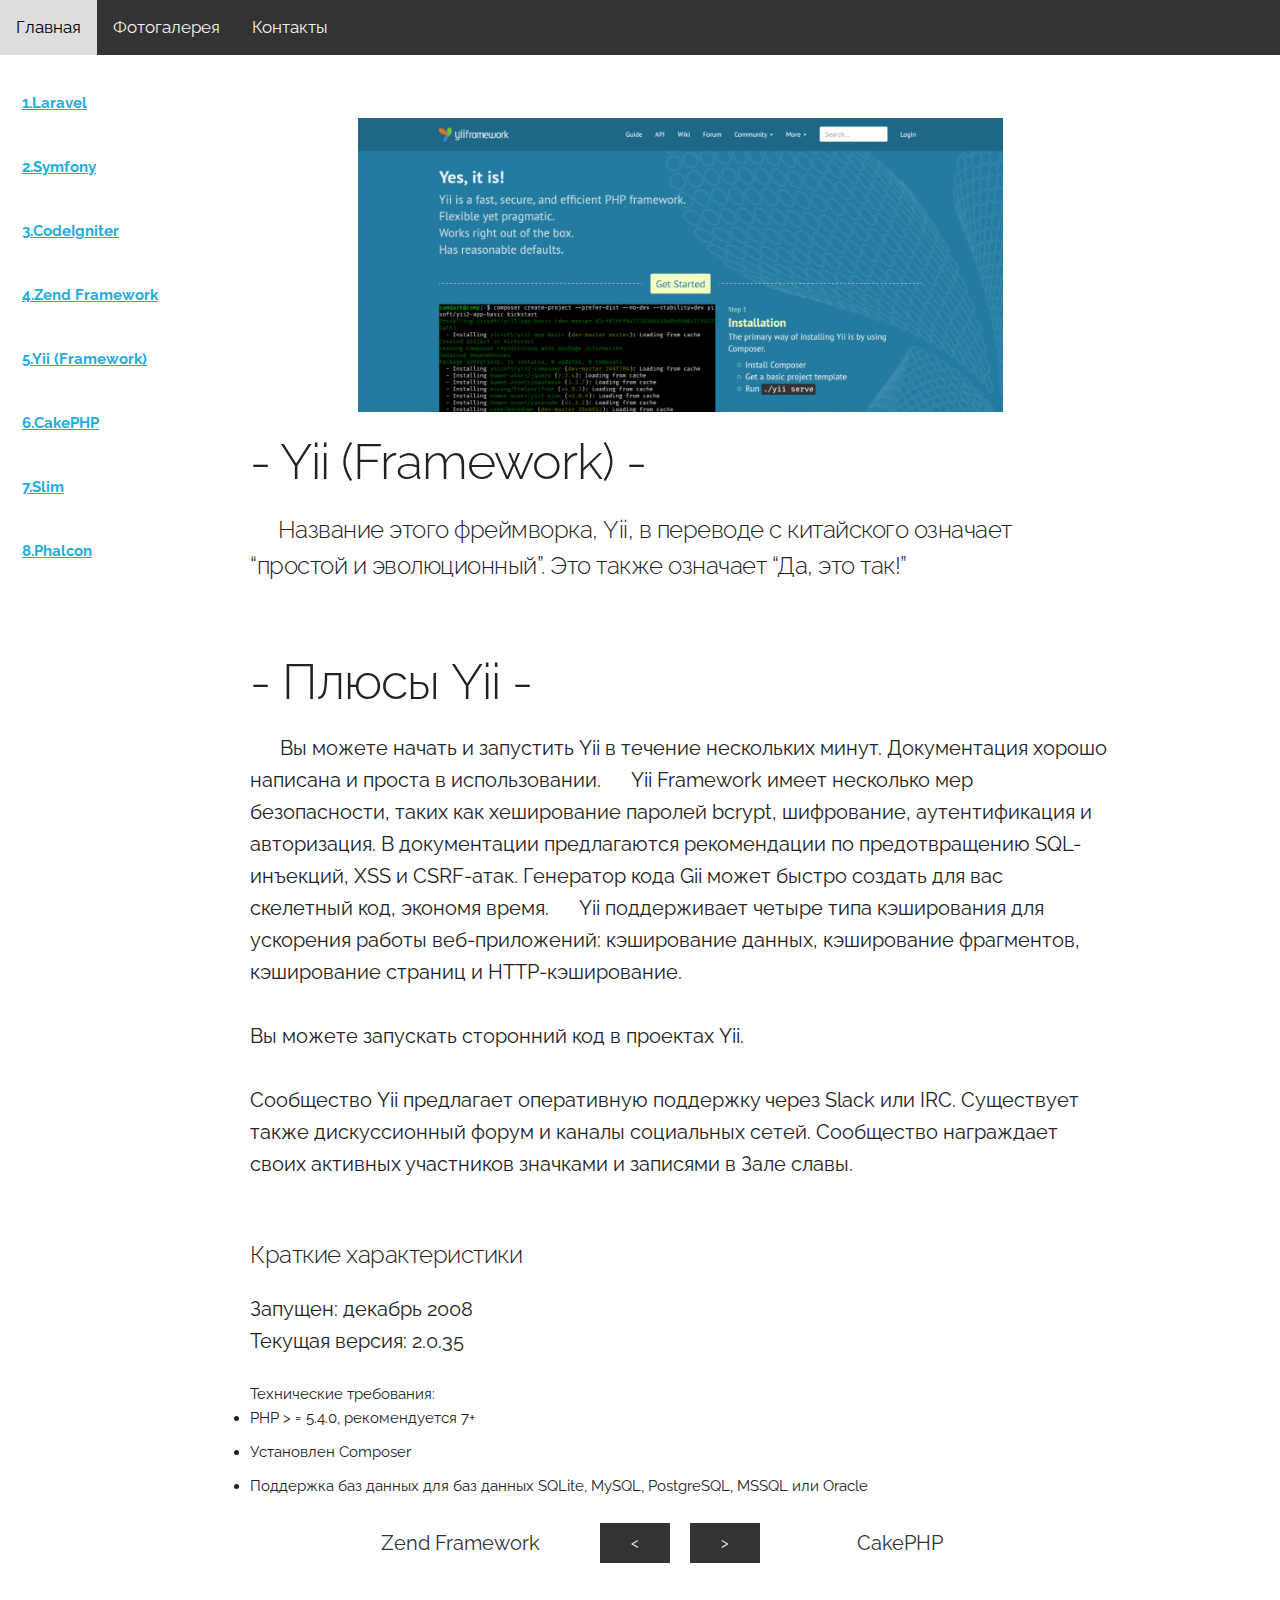
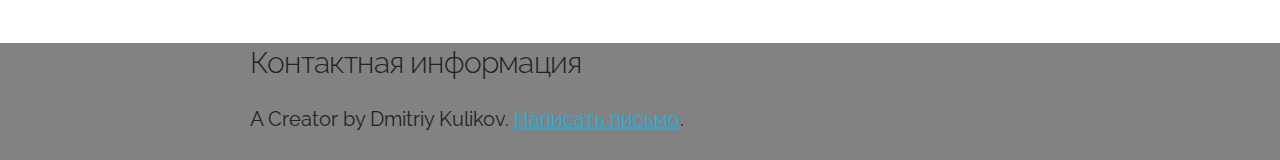
<file: 5Yii (Framework).html>
<!DOCTYPE html>
<html lang="ru">
<head>
  <meta charset="utf-8">
  <title> PHPframeworks</title>

  <!-- Mobile Specific Metas
  –––––––––––––––––––––––––––––––––––––––––––––––––– -->
  <meta name="viewport" content="width=device-width, initial-scale=1">

  <!-- FONT
  –––––––––––––––––––––––––––––––––––––––––––––––––– -->
  <link href="//fonts.googleapis.com/css?family=Raleway:400,300,600" rel="stylesheet" type="text/css">

  <!-- CSS
  –––––––––––––––––––––––––––––––––––––––––––––––––– -->
  <link rel="stylesheet" href="css/normalize.css">
  <link rel="stylesheet" href="css/skeleton.css">

  <!-- Favicon
  –––––––––––––––––––––––––––––––––––––––––––––––––– -->
  <link rel="icon" type="image/png" href="images/favicon.png">
  <script src="https://yastatic.net/share2/share.js" defer></script>

</head>
<body>

   <!-- сайдбар
  –––––––––––––––––––––––––––––––––––––––––––––––––– -->
<div id="sidedrawer" class="mui--no-user-select">
      <div id="sidedrawer-brand" class="mui--appbar-line-height">
      <span class="mui--text-title"></span>
      </div>
      <ul>
		<li><strong><a href="1Laravel.html">1.Laravel</a></strong></li>
        <li><strong><a href="2Symfony.html">2.Symfony</a></strong></li>
		<li><strong><a href="3CodeIgniter.html">3.CodeIgniter</a></strong></li>
		<li><strong><a href="4Zend Framework.html">4.Zend Framework</a></strong></li>
<li><strong><a href="5Yii (Framework).html">5.Yii (Framework)</a></strong></li>
        <li><strong><a href="6CakePHP.html">6.CakePHP</a></strong></li>
        <li><strong><a href="7Slim.html">7.Slim</a></strong></li>
        <li><strong><a href="8Phalcon.html">8.Phalcon</a></strong></li>
      </ul>
    </div>
       
 
   <!-- Макет основной страницы
  –––––––––––––––––––––––––––––––––––––––––––––––––– -->
<header>
   <div class="navbar">
  <a href="index.html">Главная</a>
  <a href="Indexgal.html">Фотогалерея</a>
  <a href="Contacts.html">Контакты</a>
</div>
    </header>
  <div class="container">
    <div class="row">
      <div class="twelve columns">
      </div>
    </div>
    <div class="row">    
      <div class="twelve columns">
        <br><br>
        <img class="aligncenter" src="images/yii-framework.png">
        <h1>- Yii (Framework) -</h1>
        <h5>&nbsp;&nbsp;&nbsp;&nbsp;&nbsp;Название этого фреймворка, Yii, в переводе с китайского означает “простой и эволюционный”. Это также означает “Да, это так!”</h5>
      </div>
    </div>  
        <br><br><h1>- Плюсы Yii -</h1>
        <p>&nbsp;&nbsp;&nbsp;&nbsp;&nbsp; Вы можете начать и запустить Yii в течение нескольких минут. Документация хорошо написана и проста в использовании.

&nbsp;&nbsp;&nbsp;&nbsp;&nbsp;Yii Framework имеет несколько мер безопасности, таких как хеширование паролей bcrypt, шифрование, аутентификация и авторизация. В документации предлагаются рекомендации по предотвращению SQL-инъекций, XSS и CSRF-атак.

Генератор кода Gii может быстро создать для вас скелетный код, экономя время.

&nbsp;&nbsp;&nbsp;&nbsp;&nbsp;Yii поддерживает четыре типа кэширования для ускорения работы веб-приложений: кэширование данных, кэширование фрагментов, кэширование страниц и HTTP-кэширование.
<br><br>
Вы можете запускать сторонний код в проектах Yii.
<br><br>
Сообщество Yii предлагает оперативную поддержку через Slack или IRC. Существует также дискуссионный форум и каналы социальных сетей. Сообщество награждает своих активных участников значками и записями в Зале славы.
<br><br>
</p>

<!--
&nbsp;&nbsp;&nbsp;&nbsp;&nbsp;Laravel Homestead - это официальный, предварительно упакованный Vagrant box, который предоставляет вам прекрасную среду разработки, не требуя от вас установки PHP, веб-сервера и любого другого серверного программного обеспечения на вашем локальном компьютере. Больше не беспокойтесь о том, чтобы испортить вашу операционную систему!
<br><br>
&nbsp;&nbsp;&nbsp;&nbsp;&nbsp;Если вы являетесь пользователем Mac, у вас также есть выбор использования Laravel Valet в качестве среды разработки. Кстати, Laravel Valet поддерживает Symfony, CakePHP 3, Slim и Zend, а также WordPress.
<br><br>
&nbsp;&nbsp;&nbsp;&nbsp;&nbsp;Laravel использует механизм создания шаблонов под названием Blade. Одно из преимуществ, которое он имеет перед другими движками шаблонов, заключается в том, что вы можете использовать PHP внутри Blade, чего вы не можете делать с другими.
<br><br>
&nbsp;&nbsp;&nbsp;&nbsp;&nbsp;Packalyst, коллекция пакетов Laravel, содержит более 15 000 пакетов, которые вы можете использовать в своих проектах.</p>
-->
<h5>Краткие характеристики</h5>
<p>Запущен: декабрь 2008
<br>
Текущая версия: 2.0.35
<br></p>
Технические требования:<ul>
          <li>PHP > = 5.4.0, рекомендуется 7+</li>
      <li>Установлен Composer</li>
                  <li>Поддержка баз данных для баз данных SQLite, MySQL, PostgreSQL, MSSQL или Oracle</li>
                   </ul>
<div class="pagenav">
  <p class="pagenav-text" href="#">Zend Framework</p>
  <a class="pagenav-item" href="4Zend%20Framework.html">&lt;</a>
  <a class="pagenav-item" href="6CakePHP.html">&gt;</a>
  <p class="pagenav-text" href="#">CakePHP</p>
</div>
</div>

<!--CONTACT-->
<div class="contact">
  <div class="container">
    <div class="row">
      <div class="twelve columns">
        <h4>Контактная информация</h4>
      </div>
    </div><!--end of .row-->
    <div class="row">
      <div class="eleven.columns ">  
    <script src="https://yastatic.net/share2/share.js"></script>
<div class="ya-share2" data-curtain data-shape="round" data-services="vkontakte,odnoklassniki,telegram,viber,whatsapp,skype"></div>
      </div>
    </div><!--end of .row-->
    <div class="row">
      <div class="twelve columns">
        <p class="creator">A Creator by Dmitriy Kulikov. <a href="mailto:kulikov-dimka@mail.ru">Написать письмо</a>.</p>
      </div>
    </div><!--end of .row-->
  </div><!--end of .container-->
</div>
<!-- End Document
  –––––––––––––––––––––––––––––––––––––––––––––––––– -->
</body>
</html>
</file>
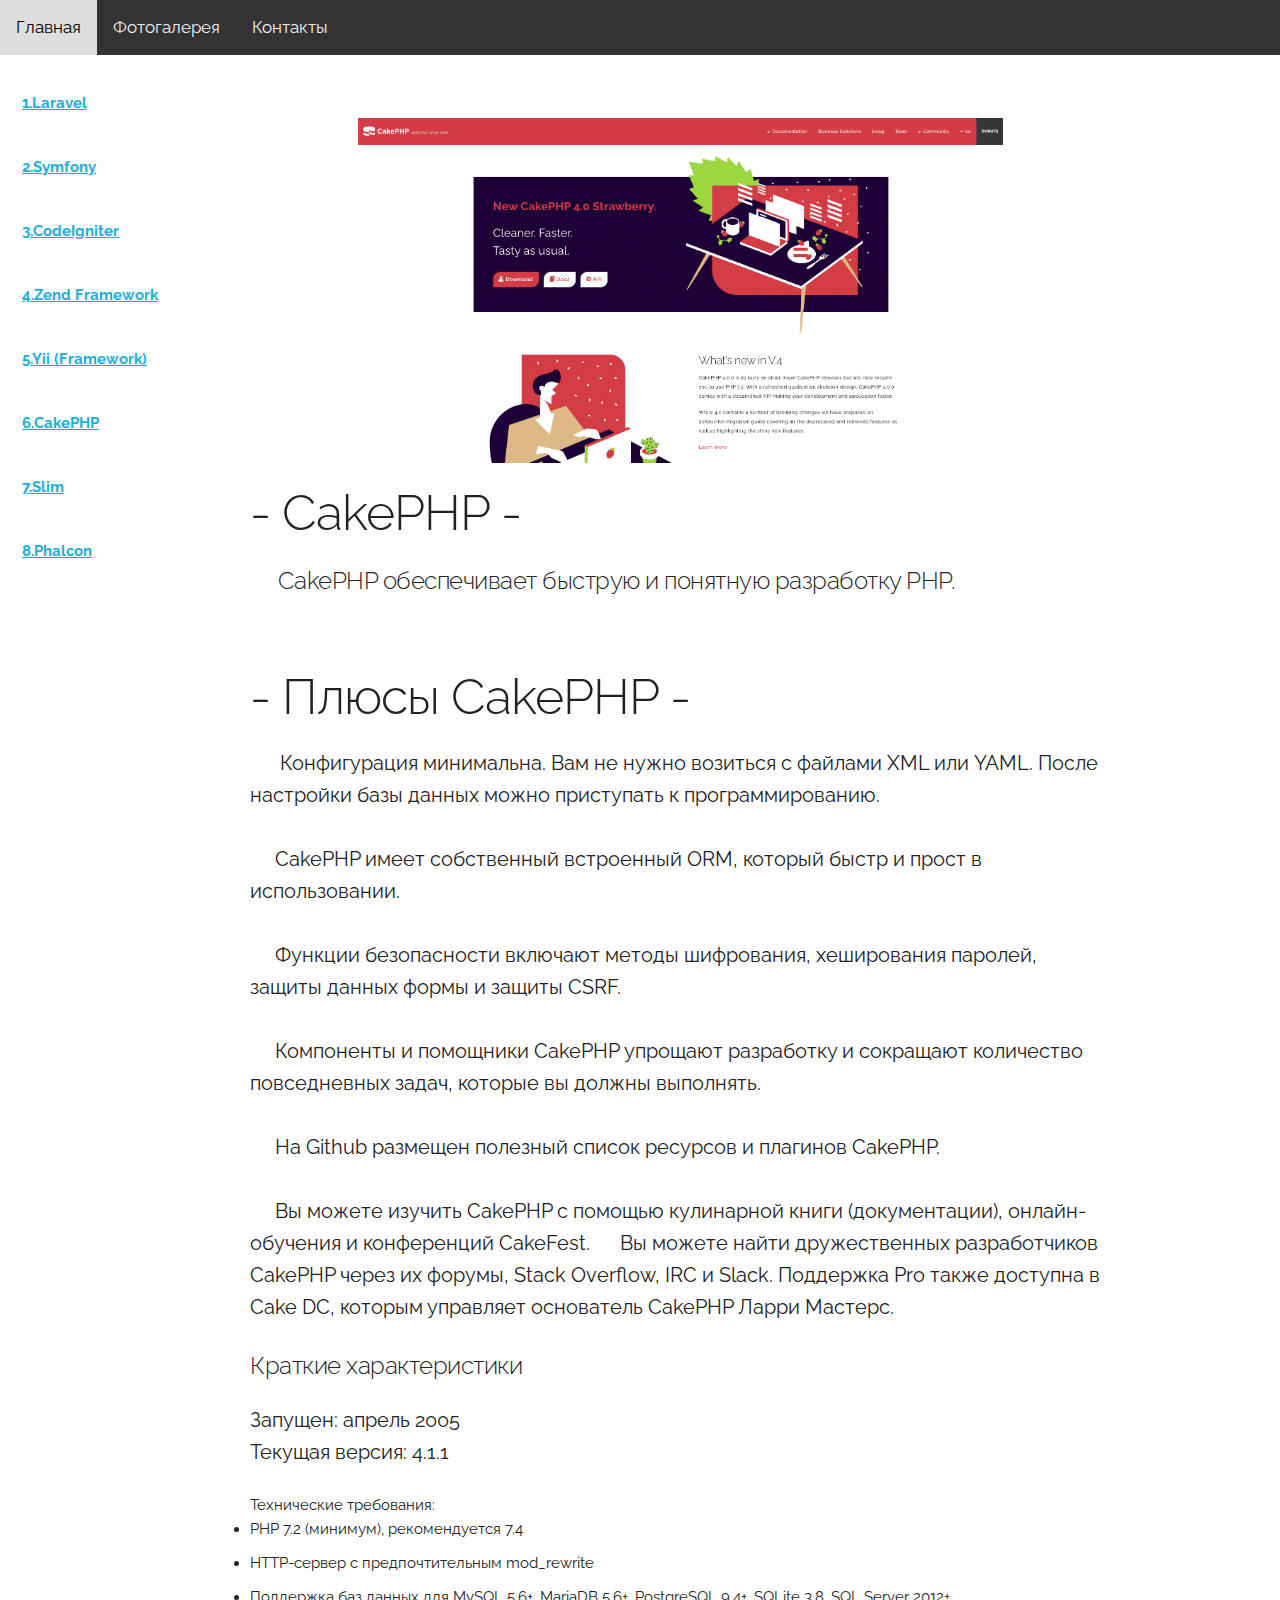
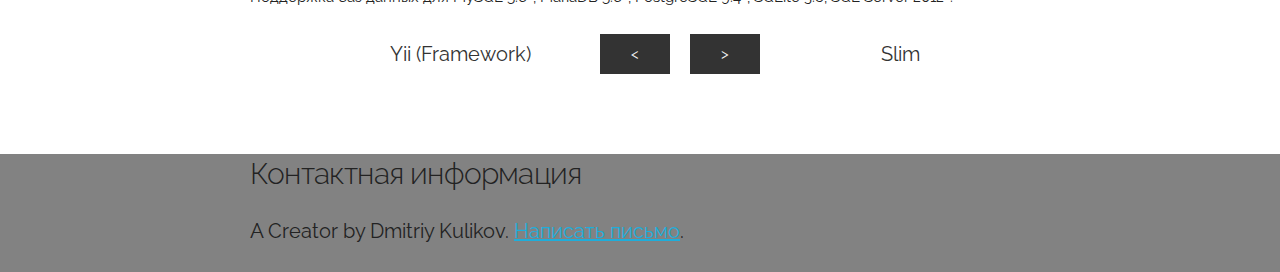
<file: 6CakePHP.html>
<!DOCTYPE html>
<html lang="ru">
<head>
  <meta charset="utf-8">
  <title> PHPframeworks</title>

  <!-- Mobile Specific Metas
  –––––––––––––––––––––––––––––––––––––––––––––––––– -->
  <meta name="viewport" content="width=device-width, initial-scale=1">

  <!-- FONT
  –––––––––––––––––––––––––––––––––––––––––––––––––– -->
  <link href="//fonts.googleapis.com/css?family=Raleway:400,300,600" rel="stylesheet" type="text/css">

  <!-- CSS
  –––––––––––––––––––––––––––––––––––––––––––––––––– -->
  <link rel="stylesheet" href="css/normalize.css">
  <link rel="stylesheet" href="css/skeleton.css">

  <!-- Favicon
  –––––––––––––––––––––––––––––––––––––––––––––––––– -->
  <link rel="icon" type="image/png" href="images/favicon.png">
  <script src="https://yastatic.net/share2/share.js" defer></script>

</head>
<body>

   <!-- сайдбар
  –––––––––––––––––––––––––––––––––––––––––––––––––– -->
<div id="sidedrawer" class="mui--no-user-select">
      <div id="sidedrawer-brand" class="mui--appbar-line-height">
      <span class="mui--text-title"></span>
      </div>
      <ul>
		<li><strong><a href="1Laravel.html">1.Laravel</a></strong></li>
        <li><strong><a href="2Symfony.html">2.Symfony</a></strong></li>
		<li><strong><a href="3CodeIgniter.html">3.CodeIgniter</a></strong></li>
		<li><strong><a href="4Zend Framework.html">4.Zend Framework</a></strong></li>
<li><strong><a href="5Yii (Framework).html">5.Yii (Framework)</a></strong></li>
        <li><strong><a href="6CakePHP.html">6.CakePHP</a></strong></li>
        <li><strong><a href="7Slim.html">7.Slim</a></strong></li>
        <li><strong><a href="8Phalcon.html">8.Phalcon</a></strong></li>
      </ul>
    </div>
       
 
   <!-- Макет основной страницы
  –––––––––––––––––––––––––––––––––––––––––––––––––– -->
<header>
   <div class="navbar">
  <a href="index.html">Главная</a>
  <a href="Indexgal.html">Фотогалерея</a>
  <a href="Contacts.html">Контакты</a>
</div>
    </header>
  <div class="container">
    <div class="row">
      <div class="twelve columns">
      </div>
    </div>
    <div class="row">    
      <div class="twelve columns">
        <br><br>
        <img class="aligncenter" src="images/CakePHP.png">
        <h1>- CakePHP -</h1>
        <h5>&nbsp;&nbsp;&nbsp;&nbsp;&nbsp;CakePHP обеспечивает быструю и понятную разработку PHP.</h5>
      </div>
    </div>  
        <br><br><h1>- Плюсы CakePHP -</h1>
        <p>&nbsp;&nbsp;&nbsp;&nbsp;&nbsp; Конфигурация минимальна. Вам не нужно возиться с файлами XML или YAML. После настройки базы данных можно приступать к программированию.
<br><br>
&nbsp;&nbsp;&nbsp;&nbsp;&nbsp;CakePHP имеет собственный встроенный ORM, который быстр и прост в использовании.
<br><br>
&nbsp;&nbsp;&nbsp;&nbsp;&nbsp;Функции безопасности включают методы шифрования, хеширования паролей, защиты данных формы и защиты CSRF.
<br><br>
&nbsp;&nbsp;&nbsp;&nbsp;&nbsp;Компоненты и помощники CakePHP упрощают разработку и сокращают количество повседневных задач, которые вы должны выполнять.
<br><br>
&nbsp;&nbsp;&nbsp;&nbsp;&nbsp;На Github размещен полезный список ресурсов и плагинов CakePHP.
<br><br>
&nbsp;&nbsp;&nbsp;&nbsp;&nbsp;Вы можете изучить CakePHP с помощью кулинарной книги (документации), онлайн-обучения и конференций CakeFest.

&nbsp;&nbsp;&nbsp;&nbsp;&nbsp;Вы можете найти дружественных разработчиков CakePHP через их форумы, Stack Overflow, IRC и Slack. Поддержка Pro также доступна в Cake DC, которым управляет основатель CakePHP Ларри Мастерс.
</p>

<!--
&nbsp;&nbsp;&nbsp;&nbsp;&nbsp;Laravel Homestead - это официальный, предварительно упакованный Vagrant box, который предоставляет вам прекрасную среду разработки, не требуя от вас установки PHP, веб-сервера и любого другого серверного программного обеспечения на вашем локальном компьютере. Больше не беспокойтесь о том, чтобы испортить вашу операционную систему!
<br><br>
&nbsp;&nbsp;&nbsp;&nbsp;&nbsp;Если вы являетесь пользователем Mac, у вас также есть выбор использования Laravel Valet в качестве среды разработки. Кстати, Laravel Valet поддерживает Symfony, CakePHP 3, Slim и Zend, а также WordPress.
<br><br>
&nbsp;&nbsp;&nbsp;&nbsp;&nbsp;Laravel использует механизм создания шаблонов под названием Blade. Одно из преимуществ, которое он имеет перед другими движками шаблонов, заключается в том, что вы можете использовать PHP внутри Blade, чего вы не можете делать с другими.
<br><br>
&nbsp;&nbsp;&nbsp;&nbsp;&nbsp;Packalyst, коллекция пакетов Laravel, содержит более 15 000 пакетов, которые вы можете использовать в своих проектах.</p>
-->
<h5>Краткие характеристики</h5>
<p>Запущен: апрель 2005
<br>
Текущая версия: 4.1.1
<br></p>
Технические требования:<ul>
          <li>PHP 7.2 (минимум), рекомендуется 7.4</li>
      <li>HTTP-сервер с предпочтительным mod_rewrite</li>
                  <li>Поддержка баз данных для MySQL 5.6+, MariaDB 5.6+, PostgreSQL 9.4+, SQLite 3.8, SQL Server 2012+.</li>
                   </ul>
<div class="pagenav">
  <p class="pagenav-text" href="#">Yii (Framework)</p>
  <a class="pagenav-item" href="5Yii%20(Framework).html">&lt;</a>
  <a class="pagenav-item" href="7Slim.html">&gt;</a>
  <p class="pagenav-text" href="#">Slim</p>
</div>
</div>

<!--CONTACT-->
<div class="contact">
  <div class="container">
    <div class="row">
      <div class="twelve columns">
        <h4>Контактная информация</h4>
      </div>
    </div><!--end of .row-->
    <div class="row">
      <div class="eleven.columns ">  
    <script src="https://yastatic.net/share2/share.js"></script>
<div class="ya-share2" data-curtain data-shape="round" data-services="vkontakte,odnoklassniki,telegram,viber,whatsapp,skype"></div>
      </div>
    </div><!--end of .row-->
    <div class="row">
      <div class="twelve columns">
        <p class="creator">A Creator by Dmitriy Kulikov. <a href="mailto:kulikov-dimka@mail.ru">Написать письмо</a>.</p>
      </div>
    </div><!--end of .row-->
  </div><!--end of .container-->
</div>
<!-- End Document
  –––––––––––––––––––––––––––––––––––––––––––––––––– -->
</body>
</html>
</file>
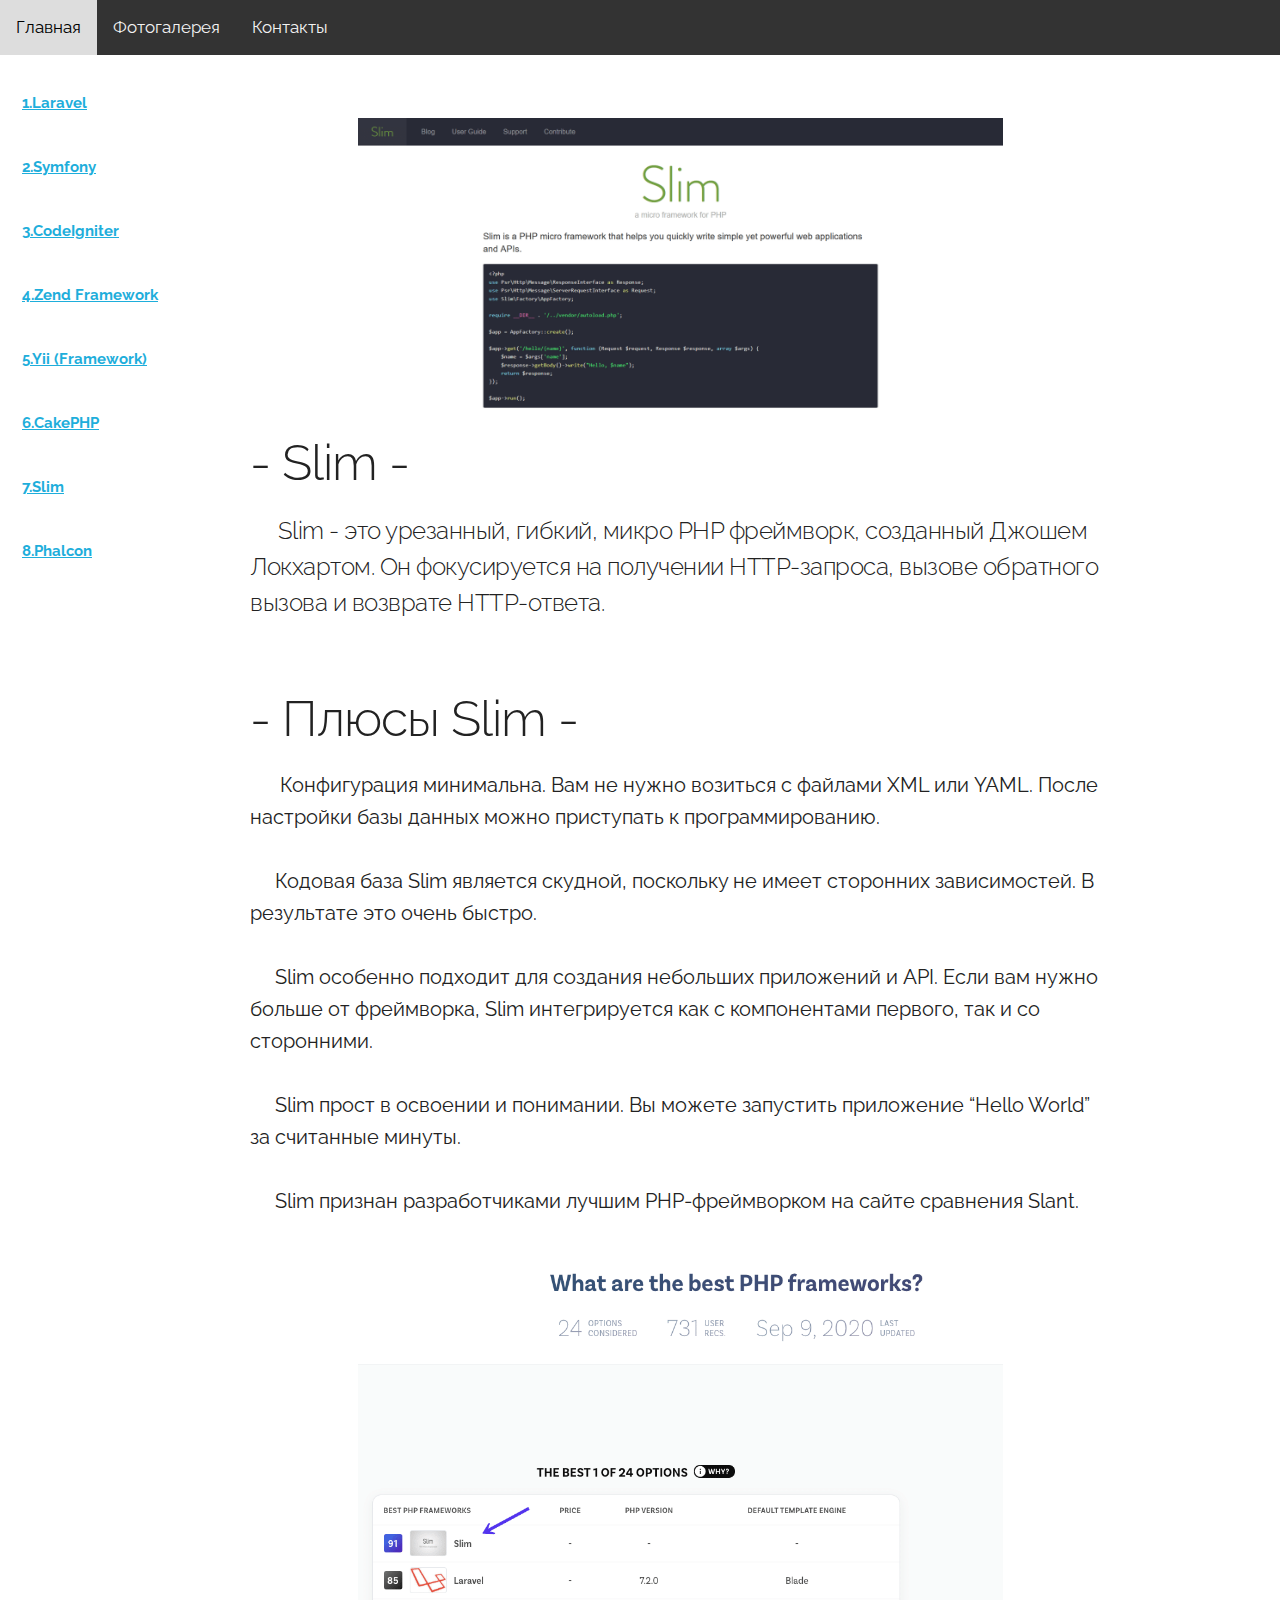
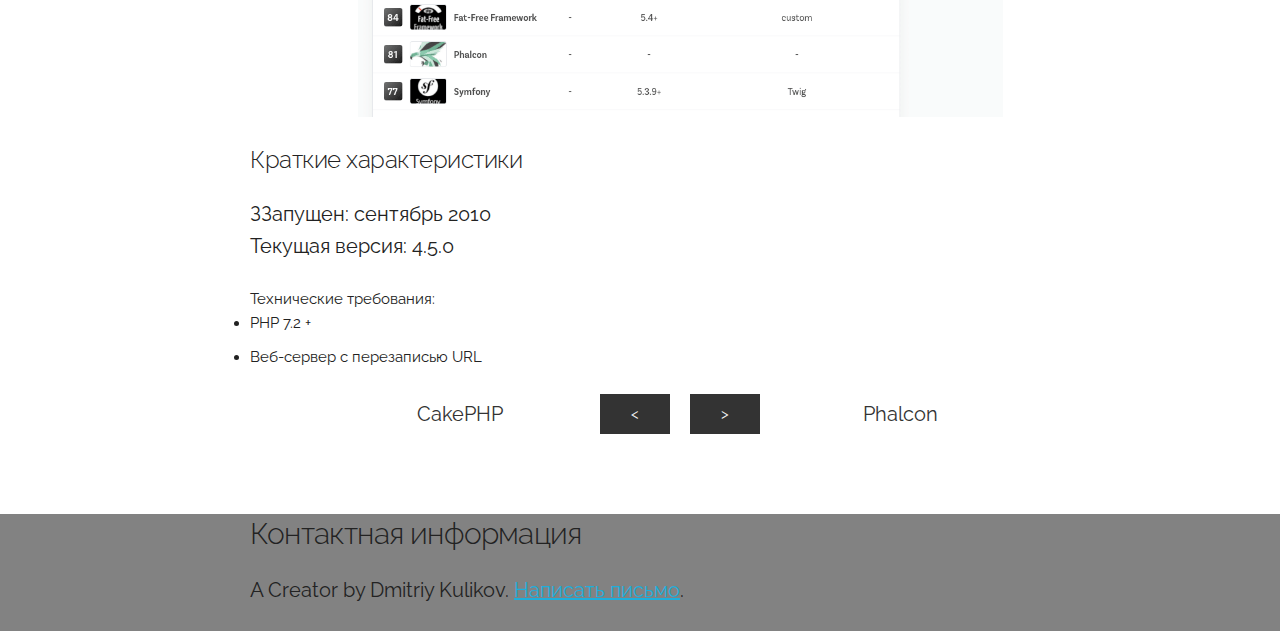
<file: 7Slim.html>
<!DOCTYPE html>
<html lang="ru">
<head>
  <meta charset="utf-8">
  <title> PHPframeworks</title>

  <!-- Mobile Specific Metas
  –––––––––––––––––––––––––––––––––––––––––––––––––– -->
  <meta name="viewport" content="width=device-width, initial-scale=1">

  <!-- FONT
  –––––––––––––––––––––––––––––––––––––––––––––––––– -->
  <link href="//fonts.googleapis.com/css?family=Raleway:400,300,600" rel="stylesheet" type="text/css">

  <!-- CSS
  –––––––––––––––––––––––––––––––––––––––––––––––––– -->
  <link rel="stylesheet" href="css/normalize.css">
  <link rel="stylesheet" href="css/skeleton.css">

  <!-- Favicon
  –––––––––––––––––––––––––––––––––––––––––––––––––– -->
  <link rel="icon" type="image/png" href="images/favicon.png">
  <script src="https://yastatic.net/share2/share.js" defer></script>

</head>
<body>

   <!-- сайдбар
  –––––––––––––––––––––––––––––––––––––––––––––––––– -->
<div id="sidedrawer" class="mui--no-user-select">
      <div id="sidedrawer-brand" class="mui--appbar-line-height">
      <span class="mui--text-title"></span>
      </div>
      <ul>
		<li><strong><a href="1Laravel.html">1.Laravel</a></strong></li>
        <li><strong><a href="2Symfony.html">2.Symfony</a></strong></li>
		<li><strong><a href="3CodeIgniter.html">3.CodeIgniter</a></strong></li>
		<li><strong><a href="4Zend Framework.html">4.Zend Framework</a></strong></li>
<li><strong><a href="5Yii (Framework).html">5.Yii (Framework)</a></strong></li>
        <li><strong><a href="6CakePHP.html">6.CakePHP</a></strong></li>
        <li><strong><a href="7Slim.html">7.Slim</a></strong></li>
        <li><strong><a href="8Phalcon.html">8.Phalcon</a></strong></li>
      </ul>
    </div>
       
 
   <!-- Макет основной страницы
  –––––––––––––––––––––––––––––––––––––––––––––––––– -->
<header>
   <div class="navbar">
  <a href="index.html">Главная</a>
  <a href="Indexgal.html">Фотогалерея</a>
  <a href="Contacts.html">Контакты</a>
</div>
    </header>
  <div class="container">
    <div class="row">
      <div class="twelve columns">
      </div>
    </div>
    <div class="row">    
      <div class="twelve columns">
        <br><br>
        <img class="aligncenter" src="images/slim.png">
        <h1>- Slim -</h1>
        <h5>&nbsp;&nbsp;&nbsp;&nbsp;&nbsp;Slim - это урезанный, гибкий, микро PHP фреймворк, созданный Джошем Локхартом. Он фокусируется на получении HTTP-запроса, вызове обратного вызова и возврате HTTP-ответа.</h5>
      </div>
    </div>  
        <br><br><h1>- Плюсы Slim -</h1>
        <p>&nbsp;&nbsp;&nbsp;&nbsp;&nbsp; Конфигурация минимальна. Вам не нужно возиться с файлами XML или YAML. После настройки базы данных можно приступать к программированию.
<br><br>
&nbsp;&nbsp;&nbsp;&nbsp;&nbsp;Кодовая база Slim является скудной, поскольку не имеет сторонних зависимостей. В результате это очень быстро.
<br><br>
&nbsp;&nbsp;&nbsp;&nbsp;&nbsp;Slim особенно подходит для создания небольших приложений и API. Если вам нужно больше от фреймворка, Slim интегрируется как с компонентами первого, так и со сторонними.
<br><br>
&nbsp;&nbsp;&nbsp;&nbsp;&nbsp;Slim прост в освоении и понимании. Вы можете запустить приложение “Hello World” за считанные минуты.
<br><br>
&nbsp;&nbsp;&nbsp;&nbsp;&nbsp;Slim признан разработчиками лучшим PHP-фреймворком на сайте сравнения Slant.
<br><br>
<img class="aligncenter" src="images/best-php-frameworks.png">
</p>

<!--
&nbsp;&nbsp;&nbsp;&nbsp;&nbsp;Laravel Homestead - это официальный, предварительно упакованный Vagrant box, который предоставляет вам прекрасную среду разработки, не требуя от вас установки PHP, веб-сервера и любого другого серверного программного обеспечения на вашем локальном компьютере. Больше не беспокойтесь о том, чтобы испортить вашу операционную систему!
<br><br>
&nbsp;&nbsp;&nbsp;&nbsp;&nbsp;Если вы являетесь пользователем Mac, у вас также есть выбор использования Laravel Valet в качестве среды разработки. Кстати, Laravel Valet поддерживает Symfony, CakePHP 3, Slim и Zend, а также WordPress.
<br><br>
&nbsp;&nbsp;&nbsp;&nbsp;&nbsp;Laravel использует механизм создания шаблонов под названием Blade. Одно из преимуществ, которое он имеет перед другими движками шаблонов, заключается в том, что вы можете использовать PHP внутри Blade, чего вы не можете делать с другими.
<br><br>
&nbsp;&nbsp;&nbsp;&nbsp;&nbsp;Packalyst, коллекция пакетов Laravel, содержит более 15 000 пакетов, которые вы можете использовать в своих проектах.</p>
-->
<h5>Краткие характеристики</h5>
<p>ЗЗапущен: сентябрь 2010
<br>
Текущая версия: 4.5.0
<br></p>
Технические требования:<ul>
          <li>PHP 7.2 +</li>
      <li>Веб-сервер с перезаписью URL</li>
                   </ul>
<div class="pagenav">
  <p class="pagenav-text" href="#">CakePHP</p>
  <a class="pagenav-item" href="6CakePHP.html">&lt;</a>
  <a class="pagenav-item" href="8Phalcon.html">&gt;</a>
  <p class="pagenav-text" href="#">Phalcon</p>
</div>
</div>

<!--CONTACT-->
<div class="contact">
  <div class="container">
    <div class="row">
      <div class="twelve columns">
        <h4>Контактная информация</h4>
      </div>
    </div><!--end of .row-->
    <div class="row">
      <div class="eleven.columns ">  
    <script src="https://yastatic.net/share2/share.js"></script>
<div class="ya-share2" data-curtain data-shape="round" data-services="vkontakte,odnoklassniki,telegram,viber,whatsapp,skype"></div>
      </div>
    </div><!--end of .row-->
    <div class="row">
      <div class="twelve columns">
        <p class="creator">A Creator by Dmitriy Kulikov. <a href="mailto:kulikov-dimka@mail.ru">Написать письмо</a>.</p>
      </div>
    </div><!--end of .row-->
  </div><!--end of .container-->
</div>
<!-- End Document
  –––––––––––––––––––––––––––––––––––––––––––––––––– -->
</body>
</html>
</file>
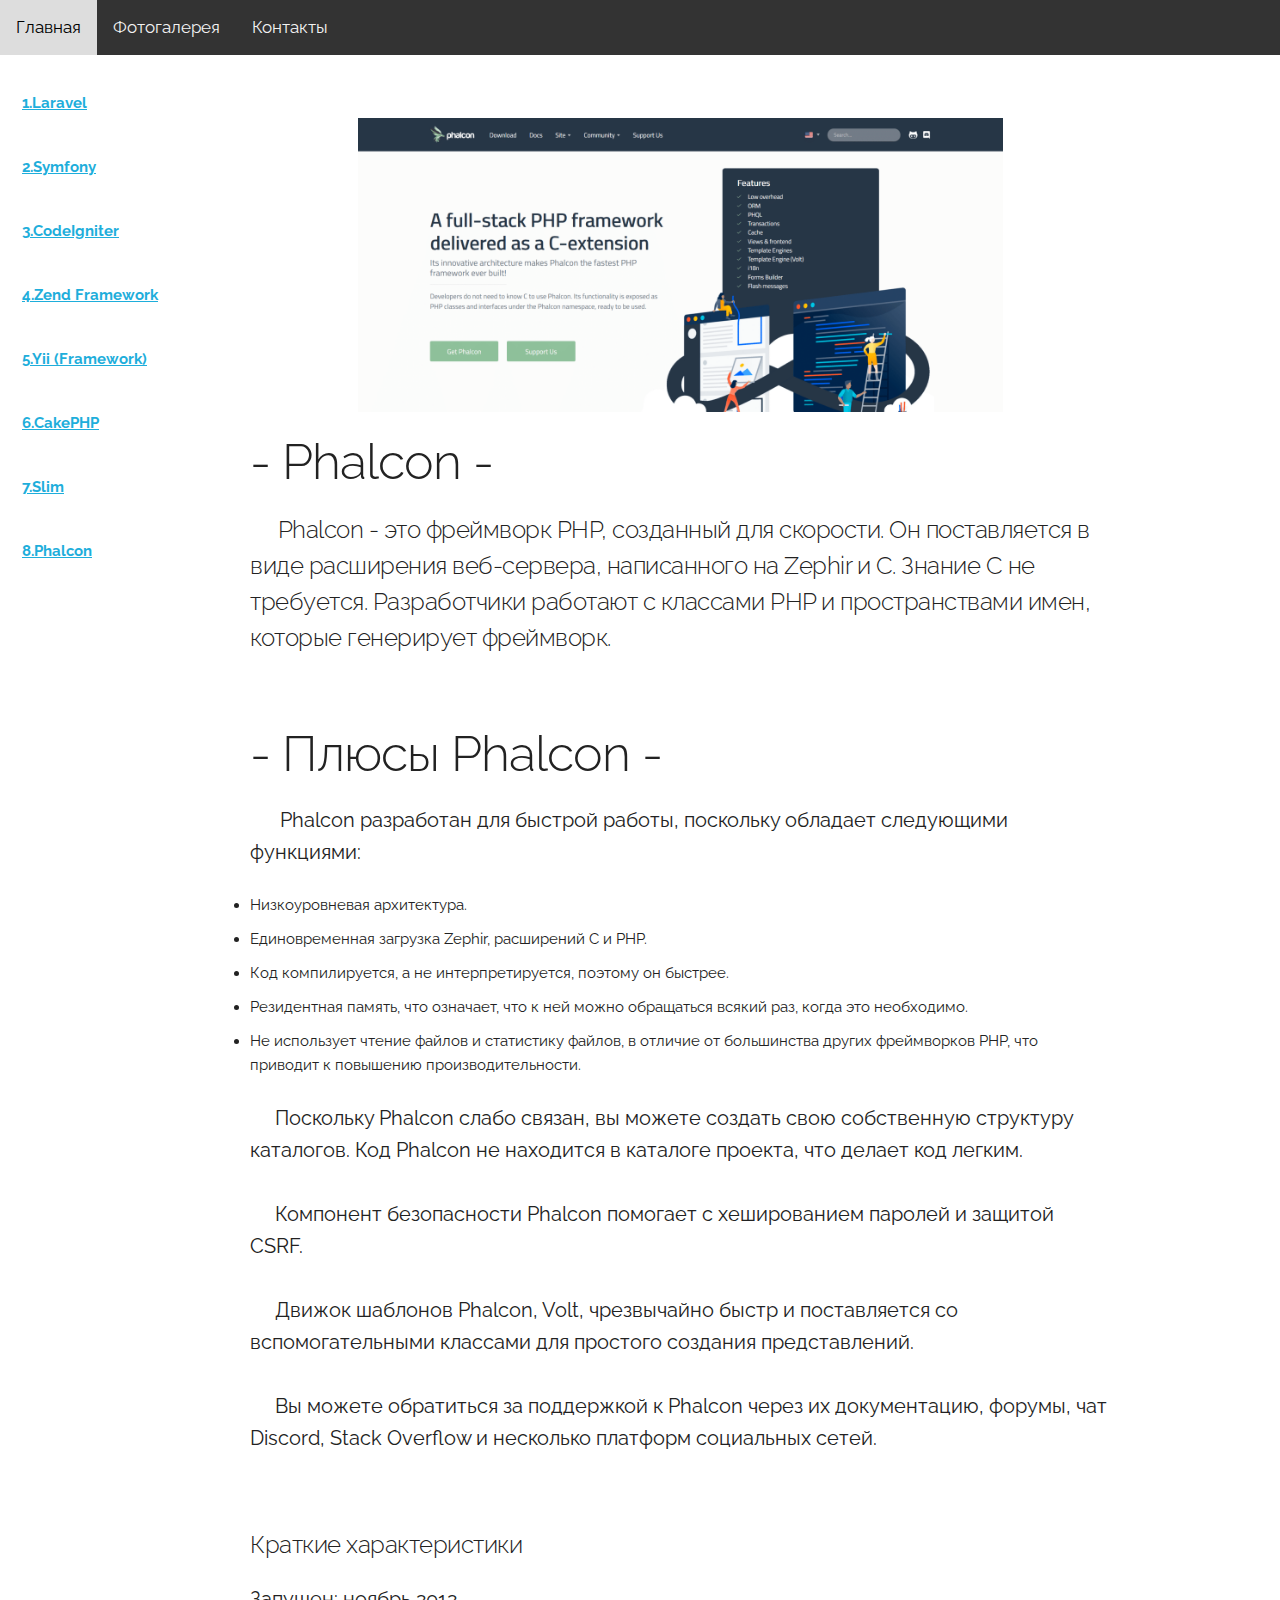
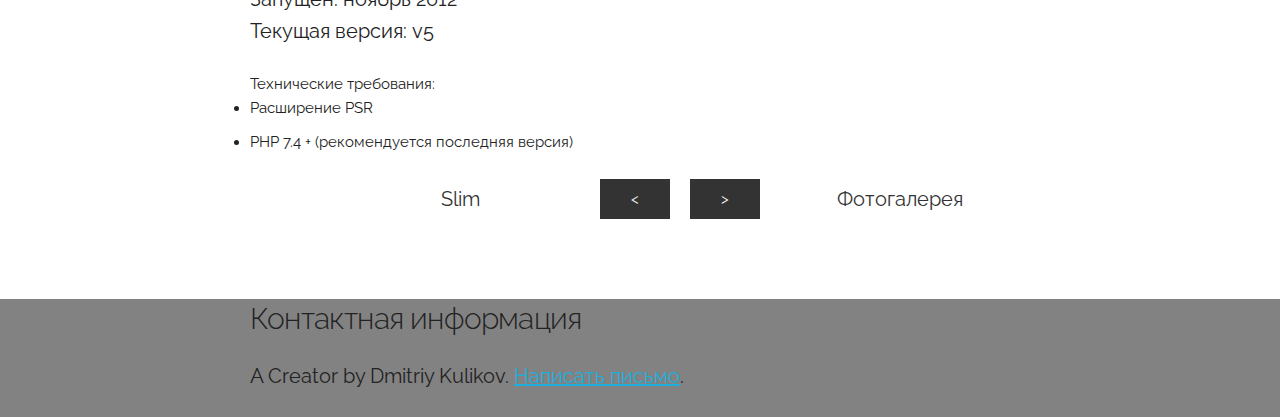
<file: 8Phalcon.html>
<!DOCTYPE html>
<html lang="ru">
<head>
  <meta charset="utf-8">
  <title> PHPframeworks</title>

  <!-- Mobile Specific Metas
  –––––––––––––––––––––––––––––––––––––––––––––––––– -->
  <meta name="viewport" content="width=device-width, initial-scale=1">

  <!-- FONT
  –––––––––––––––––––––––––––––––––––––––––––––––––– -->
  <link href="//fonts.googleapis.com/css?family=Raleway:400,300,600" rel="stylesheet" type="text/css">

  <!-- CSS
  –––––––––––––––––––––––––––––––––––––––––––––––––– -->
  <link rel="stylesheet" href="css/normalize.css">
  <link rel="stylesheet" href="css/skeleton.css">

  <!-- Favicon
  –––––––––––––––––––––––––––––––––––––––––––––––––– -->
  <link rel="icon" type="image/png" href="images/favicon.png">
  <script src="https://yastatic.net/share2/share.js" defer></script>

</head>
<body>

   <!-- сайдбар
  –––––––––––––––––––––––––––––––––––––––––––––––––– -->
<div id="sidedrawer" class="mui--no-user-select">
      <div id="sidedrawer-brand" class="mui--appbar-line-height">
      <span class="mui--text-title"></span>
      </div>
      <ul>
		<li><strong><a href="1Laravel.html">1.Laravel</a></strong></li>
        <li><strong><a href="2Symfony.html">2.Symfony</a></strong></li>
		<li><strong><a href="3CodeIgniter.html">3.CodeIgniter</a></strong></li>
		<li><strong><a href="4Zend Framework.html">4.Zend Framework</a></strong></li>
<li><strong><a href="5Yii (Framework).html">5.Yii (Framework)</a></strong></li>
        <li><strong><a href="6CakePHP.html">6.CakePHP</a></strong></li>
        <li><strong><a href="7Slim.html">7.Slim</a></strong></li>
        <li><strong><a href="8Phalcon.html">8.Phalcon</a></strong></li>
      </ul>
    </div>
       
 
   <!-- Макет основной страницы
  –––––––––––––––––––––––––––––––––––––––––––––––––– -->
<header>
   <div class="navbar">
  <a href="index.html">Главная</a>
  <a href="Indexgal.html">Фотогалерея</a>
  <a href="Contacts.html">Контакты</a>
</div>
    </header>
  <div class="container">
    <div class="row">
      <div class="twelve columns">
      </div>
    </div>
    <div class="row">    
      <div class="twelve columns">
        <br><br>
        <img class="aligncenter" src="images/phalcon.png">
        <h1>- Phalcon -</h1>
        <h5>&nbsp;&nbsp;&nbsp;&nbsp;&nbsp;Phalcon - это фреймворк PHP, созданный для скорости. Он поставляется в виде расширения веб-сервера, написанного на Zephir и C. Знание C не требуется. Разработчики работают с классами PHP и пространствами имен, которые генерирует фреймворк.</h5>
      </div>
    </div>  
        <br><br><h1>- Плюсы Phalcon -</h1>
        <p>&nbsp;&nbsp;&nbsp;&nbsp;&nbsp; Phalcon разработан для быстрой работы, поскольку обладает следующими функциями: </p>
         <ul>
          <li>Низкоуровневая архитектура.</li>
      <li>Единовременная загрузка Zephir, расширений C и PHP.</li>
      <li>Код компилируется, а не интерпретируется, поэтому он быстрее.</li>
      <li>Резидентная память, что означает, что к ней можно обращаться всякий раз, когда это необходимо.</li>
      <li>Не использует чтение файлов и статистику файлов, в отличие от большинства других фреймворков PHP, что приводит к повышению производительности.</li>
                   </ul>
                   
<p>&nbsp;&nbsp;&nbsp;&nbsp;&nbsp;Поскольку Phalcon слабо связан, вы можете создать свою собственную структуру каталогов. Код Phalcon не находится в каталоге проекта, что делает код легким.
<br><br>
&nbsp;&nbsp;&nbsp;&nbsp;&nbsp;Компонент безопасности Phalcon помогает с хешированием паролей и защитой CSRF.
<br><br>
&nbsp;&nbsp;&nbsp;&nbsp;&nbsp;Движок шаблонов Phalcon, Volt, чрезвычайно быстр и поставляется со вспомогательными классами для простого создания представлений.
<br><br>
      &nbsp;&nbsp;&nbsp;&nbsp;&nbsp;Вы можете обратиться за поддержкой к Phalcon через их документацию, форумы, чат Discord, Stack Overflow и несколько платформ социальных сетей.
      </p>
<br><br>

<!--
&nbsp;&nbsp;&nbsp;&nbsp;&nbsp;Laravel Homestead - это официальный, предварительно упакованный Vagrant box, который предоставляет вам прекрасную среду разработки, не требуя от вас установки PHP, веб-сервера и любого другого серверного программного обеспечения на вашем локальном компьютере. Больше не беспокойтесь о том, чтобы испортить вашу операционную систему!
<br><br>
&nbsp;&nbsp;&nbsp;&nbsp;&nbsp;Если вы являетесь пользователем Mac, у вас также есть выбор использования Laravel Valet в качестве среды разработки. Кстати, Laravel Valet поддерживает Symfony, CakePHP 3, Slim и Zend, а также WordPress.
<br><br>
&nbsp;&nbsp;&nbsp;&nbsp;&nbsp;Laravel использует механизм создания шаблонов под названием Blade. Одно из преимуществ, которое он имеет перед другими движками шаблонов, заключается в том, что вы можете использовать PHP внутри Blade, чего вы не можете делать с другими.
<br><br>
&nbsp;&nbsp;&nbsp;&nbsp;&nbsp;Packalyst, коллекция пакетов Laravel, содержит более 15 000 пакетов, которые вы можете использовать в своих проектах.</p>
-->
<h5>Краткие характеристики</h5>
<p>Запущен: ноябрь 2012
<br>
Текущая версия: v5
<br></p>
Технические требования:<ul>
          <li>Расширение PSR</li>
      <li>PHP 7.4 + (рекомендуется последняя версия)</li>
                   </ul>
<div class="pagenav">
  <p class="pagenav-text" href="#">Slim</p>
  <a class="pagenav-item" href="7Slim.html">&lt;</a>
  <a class="pagenav-item" href="Indexgal.html">&gt;</a>
  <p class="pagenav-text" href="#">Фотогалерея</p>
</div>
</div>

<!--CONTACT-->
<div class="contact">
  <div class="container">
    <div class="row">
      <div class="twelve columns">
        <h4>Контактная информация</h4>
      </div>
    </div><!--end of .row-->
    <div class="row">
      <div class="eleven.columns ">  
    <script src="https://yastatic.net/share2/share.js"></script>
<div class="ya-share2" data-curtain data-shape="round" data-services="vkontakte,odnoklassniki,telegram,viber,whatsapp,skype"></div>
      </div>
    </div><!--end of .row-->
    <div class="row">
      <div class="twelve columns">
        <p class="creator">A Creator by Dmitriy Kulikov. <a href="mailto:kulikov-dimka@mail.ru">Написать письмо</a>.</p>
      </div>
    </div><!--end of .row-->
  </div><!--end of .container-->
</div>
<!-- End Document
  –––––––––––––––––––––––––––––––––––––––––––––––––– -->
</body>
</html>
</file>
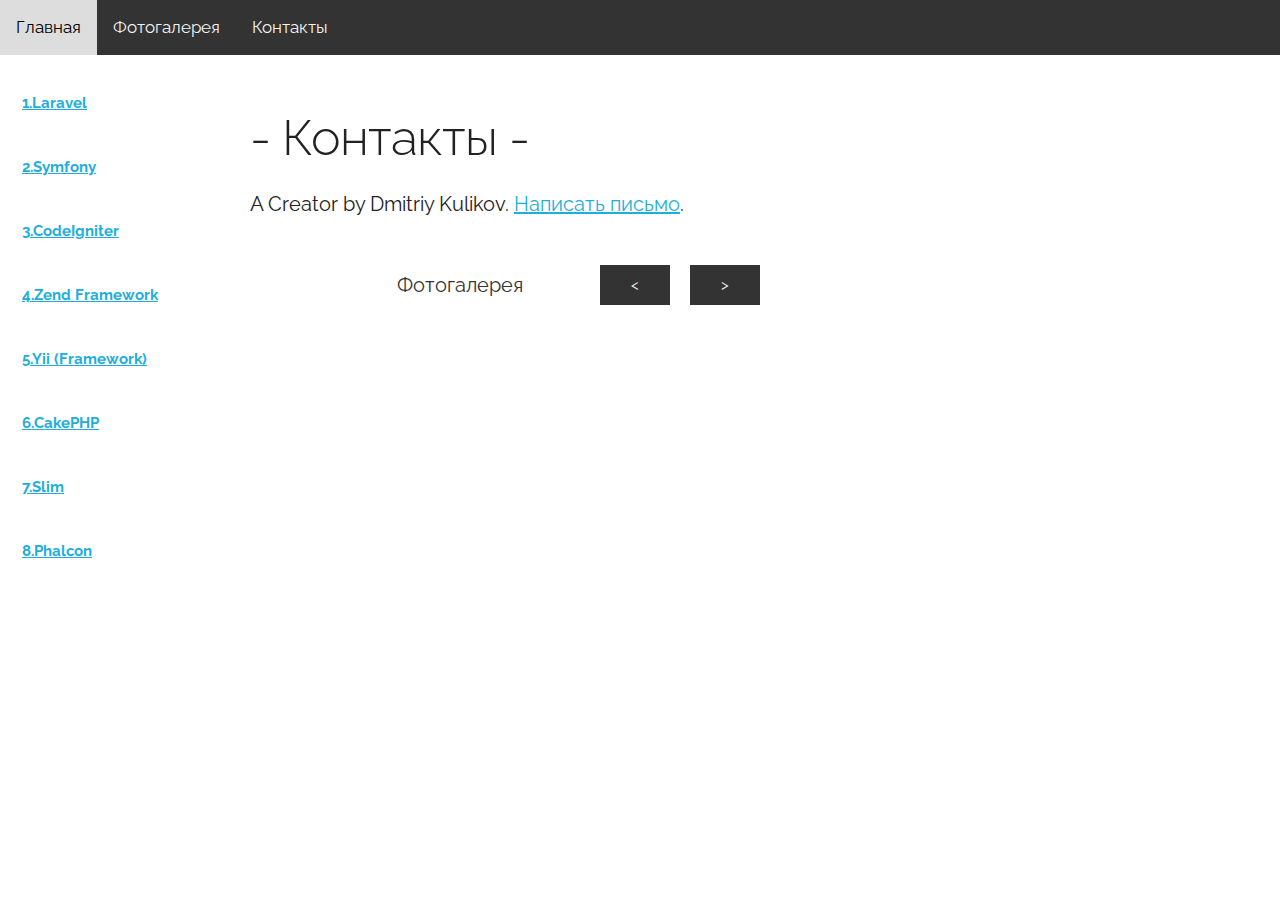
<file: Contacts.html>
<!DOCTYPE html>
<html lang="ru">
<head>
  <meta charset="utf-8">
  <title> PHPframeworks</title>

  <!-- Mobile Specific Metas
  –––––––––––––––––––––––––––––––––––––––––––––––––– -->
  <meta name="viewport" content="width=device-width, initial-scale=1">

  <!-- FONT
  –––––––––––––––––––––––––––––––––––––––––––––––––– -->
  <link href="//fonts.googleapis.com/css?family=Raleway:400,300,600" rel="stylesheet" type="text/css">

  <!-- CSS
  –––––––––––––––––––––––––––––––––––––––––––––––––– -->
  <link rel="stylesheet" href="css/normalize.css">
  <link rel="stylesheet" href="css/skeleton.css">

  <!-- Favicon
  –––––––––––––––––––––––––––––––––––––––––––––––––– -->
  <link rel="icon" type="image/png" href="images/favicon.png">
  <script src="https://yastatic.net/share2/share.js" defer></script>

</head>
<body>

   <!-- сайдбар
  –––––––––––––––––––––––––––––––––––––––––––––––––– -->
<div id="sidedrawer" class="mui--no-user-select">
      <div id="sidedrawer-brand" class="mui--appbar-line-height">
      <span class="mui--text-title"></span>
      </div>
      <ul>
		<li><strong><a href="1Laravel.html">1.Laravel</a></strong></li>
        <li><strong><a href="2Symfony.html">2.Symfony</a></strong></li>
		<li><strong><a href="3CodeIgniter.html">3.CodeIgniter</a></strong></li>
		<li><strong><a href="4Zend Framework.html">4.Zend Framework</a></strong></li>
		<li><strong><a href="5Yii (Framework).html">5.Yii (Framework)</a></strong></li>
        <li><strong><a href="6CakePHP.html">6.CakePHP</a></strong></li>
        <li><strong><a href="7Slim.html">7.Slim</a></strong></li>
        <li><strong><a href="8Phalcon.html">8.Phalcon</a></strong></li>
      </ul>
    </div>
       
 
   <!-- Макет основной страницы
  –––––––––––––––––––––––––––––––––––––––––––––––––– -->
<header>
   <div class="navbar">
  <a href="index.html">Главная</a>
  <a href="Indexgal.html">Фотогалерея</a>
  <a href="#contact">Контакты</a>
</div>
  <div class="container">
    <div class="row">
      <div class="twelve columns">
      </div>
    </div>
    <div class="row">    
      <div class="twelve columns">
        <br><br><h1>- Контакты -</h1>
        <p class="services">A Creator by Dmitriy Kulikov. <a href="mailto:kulikov-dimka@mail.ru">Написать письмо</a>.</p>
      </div>
    </div>
        <script src="https://yastatic.net/share2/share.js"></script>
<div class="ya-share2" data-curtain data-shape="round" data-services="vkontakte,odnoklassniki,telegram,viber,whatsapp,skype"></div>
<div class="pagenav">
  <p class="pagenav-text" href="#">Фотогалерея</p>
  <a class="pagenav-item" href="Indexgal.html">&lt;</a>
  <a class="pagenav-item" href="#">&gt;</a>
  <p class="pagenav-text" href="#"></p>
</div>
    </div>
    </header>

 </body>
</html>     
<!-- End Document--!>
</file>
<file: css/skeleton.css>
/*
* Skeleton V2.0.4
* Copyright 2014, Dave Gamache
* www.getskeleton.com
* Free to use under the MIT license.
* http://www.opensource.org/licenses/mit-license.php
* 12/29/2014
*/


/* Table of contents
––––––––––––––––––––––––––––––––––––––––––––––––––
- Grid
- Base Styles
- Typography
- Links
- Buttons
- Forms
- Lists
- Code
- Tables
- Spacing
- Utilities
- Clearing
- Media Queries
*/


/* Grid
–––––––––––––––––––––––––––––––––––––––––––––––––– */
.container {
  position: relative;
  width: 100%;
  max-width: 960px;
  margin: 0 auto;
  padding: 0 20px;
  box-sizing: border-box; }
.column,
.columns {
  width: 100%;
  float: left;
  box-sizing: border-box; }

/* For devices larger than 400px */
@media (min-width: 400px) {
  .container {
    width: 85%;
    padding: 0; }
}

/* For devices larger than 550px */
@media (min-width: 550px) {
  .container {
    width: 80%;
    margin-left: 250px;
    margin-top: 60px;
    padding-right: 100px}
  .column,
  .columns {
    margin-left: 4%; }
  .column:first-child,
  .columns:first-child {
    margin-left: 0; }

  .one.column,
  .one.columns                    { width: 4.66666666667%; }
  .two.columns                    { width: 13.3333333333%; }
  .three.columns                  { width: 22%;            }
  .four.columns                   { width: 30.6666666667%; }
  .five.columns                   { width: 39.3333333333%; }
  .six.columns                    { width: 48%;            }
  .seven.columns                  { width: 56.6666666667%; }
  .eight.columns                  { width: 65.3333333333%; }
  .nine.columns                   { width: 74.0%;          }
  .ten.columns                    { width: 82.6666666667%; }
  .eleven.columns                 { width: 91.3333333333%; }
  .twelve.columns                 { width: 100%; margin-left: 0; }

  .one-third.column               { width: 30.6666666667%; }
  .two-thirds.column              { width: 65.3333333333%; }

  .one-half.column                { width: 48%; }

  /* Offsets */
  .offset-by-one.column,
  .offset-by-one.columns          { margin-left: 8.66666666667%; }
  .offset-by-two.column,
  .offset-by-two.columns          { margin-left: 17.3333333333%; }
  .offset-by-three.column,
  .offset-by-three.columns        { margin-left: 26%;            }
  .offset-by-four.column,
  .offset-by-four.columns         { margin-left: 34.6666666667%; }
  .offset-by-five.column,
  .offset-by-five.columns         { margin-left: 43.3333333333%; }
  .offset-by-six.column,
  .offset-by-six.columns          { margin-left: 52%;            }
  .offset-by-seven.column,
  .offset-by-seven.columns        { margin-left: 60.6666666667%; }
  .offset-by-eight.column,
  .offset-by-eight.columns        { margin-left: 69.3333333333%; }
  .offset-by-nine.column,
  .offset-by-nine.columns         { margin-left: 78.0%;          }
  .offset-by-ten.column,
  .offset-by-ten.columns          { margin-left: 86.6666666667%; }
  .offset-by-eleven.column,
  .offset-by-eleven.columns       { margin-left: 95.3333333333%; }

  .offset-by-one-third.column,
  .offset-by-one-third.columns    { margin-left: 34.6666666667%; }
  .offset-by-two-thirds.column,
  .offset-by-two-thirds.columns   { margin-left: 69.3333333333%; }

  .offset-by-one-half.column,
  .offset-by-one-half.columns     { margin-left: 52%; }

}

/* Base Styles
–––––––––––––––––––––––––––––––––––––––––––––––––– */
/* NOTE
html is set to 62.5% so that all the REM measurements throughout Skeleton
are based on 10px sizing. So basically 1.5rem = 15px :) */
html {
  font-size: 62.5%; }
body {
  font-size: 1.5em; /* currently ems cause chrome bug misinterpreting rems on body element */
  line-height: 1.6;
  font-weight: 400;
  font-family: "Raleway", "HelveticaNeue", "Helvetica Neue", "Helvetica Arial", "sans-serif";
  color: #222; }


/* Typography
–––––––––––––––––––––––––––––––––––––––––––––––––– */
h1, h2, h3, h4, h5, h6 {
  margin-top: 0;
  margin-bottom: 2rem;
  font-weight: 300; }
h1 { font-size: 4.0rem; line-height: 1.2;  letter-spacing: -.1rem;}
h2 { font-size: 3.6rem; line-height: 1.25; letter-spacing: -.1rem; }
h3 { font-size: 3.0rem; line-height: 1.3;  letter-spacing: -.1rem; }
h4 { font-size: 2.4rem; line-height: 1.35; letter-spacing: -.08rem; }
h5 { font-size: 1.8rem; line-height: 1.5;  letter-spacing: -.05rem; }
h6 { font-size: 1.5rem; line-height: 1.6;  letter-spacing: 0; }

/* Larger than phablet */
@media (min-width: 550px) {
  h1 { font-size: 5.0rem; }
  h2 { font-size: 4.2rem; }
  h3 { font-size: 3.6rem; }
  h4 { font-size: 3.0rem; }
  h5 { font-size: 2.4rem; }
  h6 { font-size: 1.5rem; }
}

p {font-size: 2.0rem;
  margin-top: 0; }


/* Links
–––––––––––––––––––––––––––––––––––––––––––––––––– */
a {
  color: #1EAEDB; }
a:hover {
  color: #0FA0CE; }


/* Buttons
–––––––––––––––––––––––––––––––––––––––––––––––––– */
.button,
button,
input[type="submit"],
input[type="reset"],
input[type="button"] {
  display: inline-block;
  height: 38px;
  padding: 0 30px;
  color: #555;
  text-align: center;
  font-size: 11px;
  font-weight: 600;
  line-height: 38px;
  letter-spacing: .1rem;
  text-transform: uppercase;
  text-decoration: none;
  white-space: nowrap;
  background-color: transparent;
  border-radius: 4px;
  border: 1px solid #bbb;
  cursor: pointer;
  box-sizing: border-box; }
.button:hover,
button:hover,
input[type="submit"]:hover,
input[type="reset"]:hover,
input[type="button"]:hover,
.button:focus,
button:focus,
input[type="submit"]:focus,
input[type="reset"]:focus,
input[type="button"]:focus {
  color: #333;
  border-color: #888;
  outline: 0; }
.button.button-primary,
button.button-primary,
input[type="submit"].button-primary,
input[type="reset"].button-primary,
input[type="button"].button-primary {
  color: #FFF;
  background-color: #33C3F0;
  border-color: #33C3F0; }
.button.button-primary:hover,
button.button-primary:hover,
input[type="submit"].button-primary:hover,
input[type="reset"].button-primary:hover,
input[type="button"].button-primary:hover,
.button.button-primary:focus,
button.button-primary:focus,
input[type="submit"].button-primary:focus,
input[type="reset"].button-primary:focus,
input[type="button"].button-primary:focus {
  color: #FFF;
  background-color: #1EAEDB;
  border-color: #1EAEDB; }


/* Forms
–––––––––––––––––––––––––––––––––––––––––––––––––– */
input[type="email"],
input[type="number"],
input[type="search"],
input[type="text"],
input[type="tel"],
input[type="url"],
input[type="password"],
textarea,
select {
  height: 38px;
  padding: 6px 10px; /* The 6px vertically centers text on FF, ignored by Webkit */
  background-color: #fff;
  border: 1px solid #D1D1D1;
  border-radius: 4px;
  box-shadow: none;
  box-sizing: border-box; }
/* Removes awkward default styles on some inputs for iOS */
input[type="email"],
input[type="number"],
input[type="search"],
input[type="text"],
input[type="tel"],
input[type="url"],
input[type="password"],
textarea {
  -webkit-appearance: none;
     -moz-appearance: none;
          appearance: none; }
textarea {
  min-height: 65px;
  padding-top: 6px;
  padding-bottom: 6px; }
input[type="email"]:focus,
input[type="number"]:focus,
input[type="search"]:focus,
input[type="text"]:focus,
input[type="tel"]:focus,
input[type="url"]:focus,
input[type="password"]:focus,
textarea:focus,
select:focus {
  border: 1px solid #33C3F0;
  outline: 0; }
label,
legend {
  display: block;
  margin-bottom: .5rem;
  font-weight: 600; }
fieldset {
  padding: 0;
  border-width: 0; }
input[type="checkbox"],
input[type="radio"] {
  display: inline; }
label > .label-body {
  display: inline-block;
  margin-left: .5rem;
  font-weight: normal; }


/* Lists
–––––––––––––––––––––––––––––––––––––––––––––––––– */
   
}
ul {
  list-style: circle inside; }
ol {
  list-style: decimal inside; }
ol, ul {
  padding-left: 0;
  margin-top: 0; }
ul ul,
ul ol,
ol ol,
ol ul {
  margin: 1.5rem 0 1.5rem 3rem;
  font-size: 90%; }
li {
  margin-bottom: 1rem; }


/* Code
–––––––––––––––––––––––––––––––––––––––––––––––––– */
code {
  padding: .2rem .5rem;
  margin: 0 .2rem;
  font-size: 90%;
  white-space: nowrap;
  background: #F1F1F1;
  border: 1px solid #E1E1E1;
  border-radius: 4px; }
pre > code {
  display: block;
  padding: 1rem 1.5rem;
  white-space: pre; }


/* Tables
–––––––––––––––––––––––––––––––––––––––––––––––––– */
th,
td {
  padding: 12px 15px;
  text-align: left;
  border-bottom: 1px solid #E1E1E1; }
th:first-child,
td:first-child {
  padding-left: 0; }
th:last-child,
td:last-child {
  padding-right: 0; }


/* Spacing
–––––––––––––––––––––––––––––––––––––––––––––––––– */
button,
.button {
  margin-bottom: 1rem; }
input,
textarea,
select,
fieldset {
  margin-bottom: 1.5rem; }
pre,
blockquote,
dl,
figure,
table,
p,
ul,
ol,
form {
  margin-bottom: 2.5rem; }


/* Utilities
–––––––––––––––––––––––––––––––––––––––––––––––––– */
.u-full-width {
  width: 100%;
  box-sizing: border-box; }
.u-max-full-width {
  max-width: 100%;
  box-sizing: border-box; }
.u-pull-right {
  float: right; }
.u-pull-left {
  float: left; }


/* Misc
–––––––––––––––––––––––––––––––––––––––––––––––––– */
hr {
  margin-top: 3rem;
  margin-bottom: 3.5rem;
  border-width: 0;
  border-top: 1px solid #E1E1E1; }


/* Clearing
–––––––––––––––––––––––––––––––––––––––––––––––––– */

/* Self Clearing Goodness */
.container:after,
.row:after,
.u-cf {
  content: "";
  display: table;
  clear: both; }



/* Media Queries
–––––––––––––––––––––––––––––––––––––––––––––––––– */
/*
Note: The best way to structure the use of media queries is to create the queries
near the relevant code. For example, if you wanted to change the styles for buttons
on small devices, paste the mobile query code up in the buttons section and style it
there.
*/


/* Larger than mobile */
@media (min-width: 400px) {}

/* Larger than phablet (also point when grid becomes active) */
@media (min-width: 550px) {}

/* Larger than tablet */
@media (min-width: 750px) {}

/* Larger than desktop */
@media (min-width: 1000px) {}

/* Larger than Desktop HD */
@media (min-width: 1200px) {}

@media screen and (max-width: 1200px) {
  table {
    border: 0;
  }

  table thead {
    display: none;
  }

  table tr {
    margin-bottom: 10px;
    display: block;
    border-bottom: 2px solid #ddd;
  }

  table td {
    display: block;
    text-align: right;
    font-size: 13px;
    border-bottom: 1px dotted #ccc;
    border-right: 1px solid transparent;
  }

  table td:last-child {
    border-bottom: 0;
  }

  table td:before {
    content: attr(data-label);
    float: left;
    text-transform: uppercase;
    font-weight: bold;
  }
}
</file>
